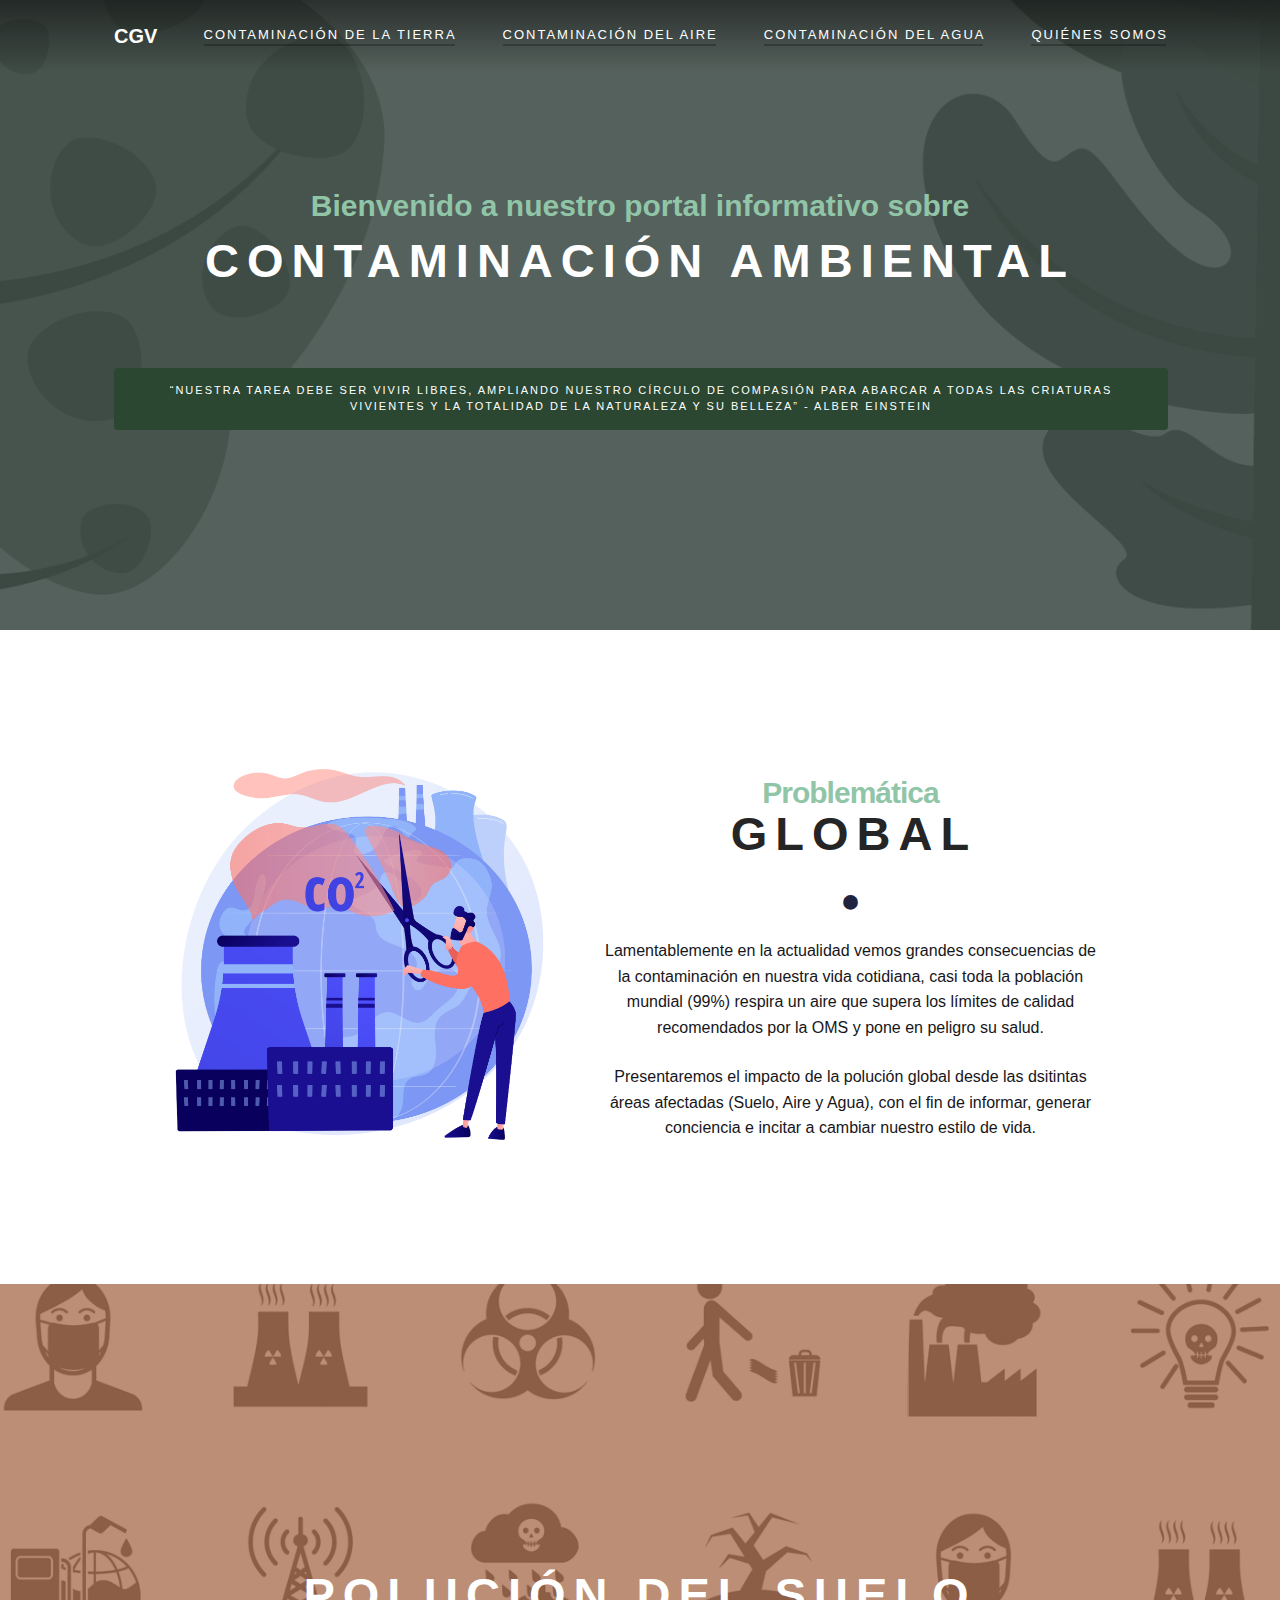
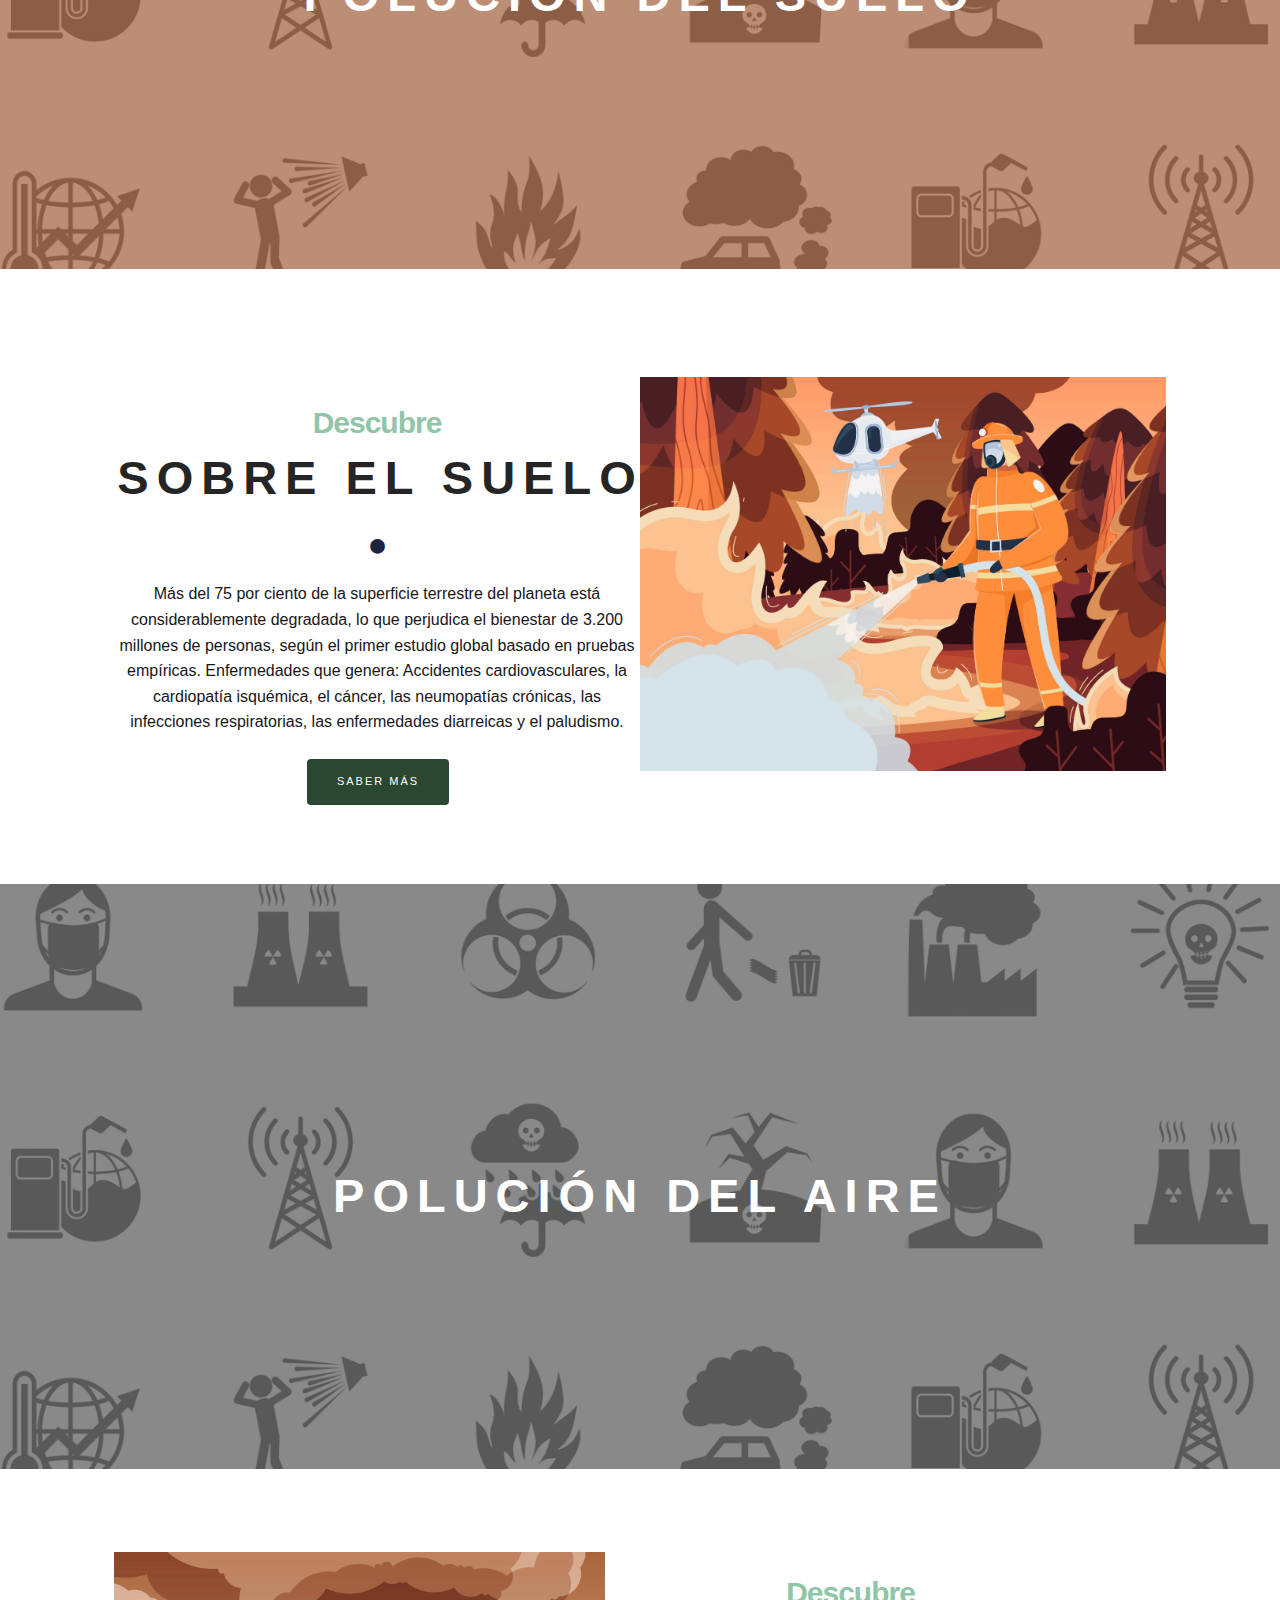
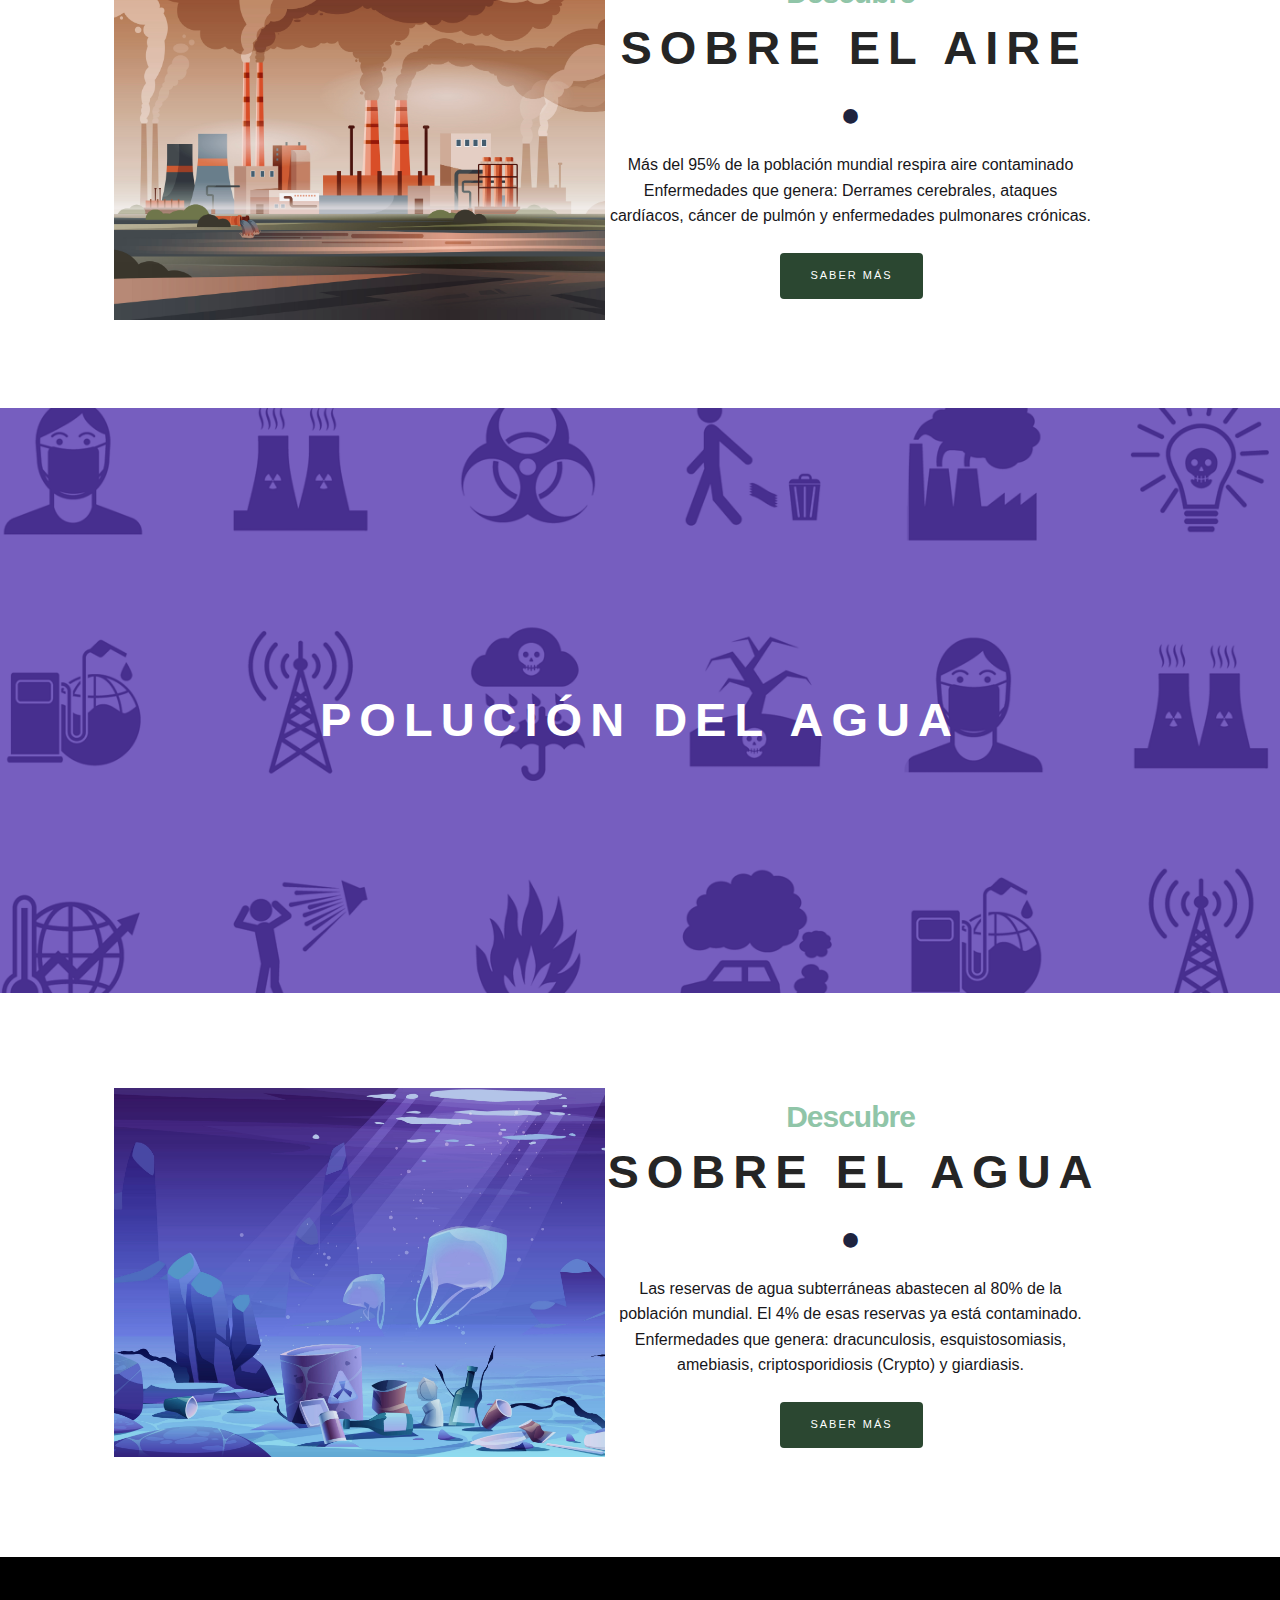
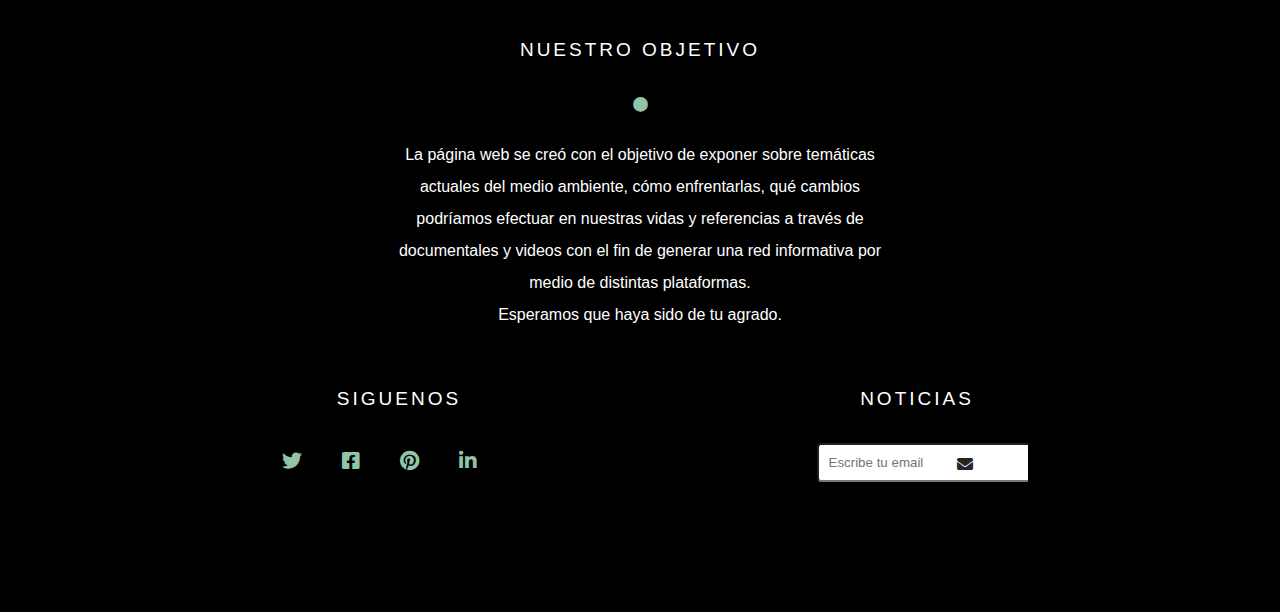
<file: index.html>
<!DOCTYPE html>
<html lang="en">
<head>
    <meta charset="UTF-8">
    <meta http-equiv="X-UA-Compatible" content="IE=edge">
    <meta name="viewport" content="width=device-width, initial-scale=1.0">
    <title>ProyectoMedioambiental2022</title>
    <link rel="stylesheet" href="https://cdnjs.cloudflare.com/ajax/libs/font-awesome/5.11.2/css/all.min.css">
    <link rel="stylesheet" href="style.css"> 
</head>
<body>

    <header>
        <div class="container">
            <nav class="nav">
                <div class="menu-toggle">
                    <i class="fas fa-bars"></i>
                    <i class="fas fa-times"></i>
                </div>
                <a href="#" class="logo">CGV</a>
                <ul class="nav-list">
                
                    </li>
                    <li class="nav-item">
                        <a href="indextierra.html" class="nav-link ">Contaminación de la tierra </a>
                    </li>
                    <li class="nav-item">
                        <a href="indexaire.html" class="nav-link ">Contaminación del aire</a>
                     </li>
                    <li class="nav-item">
                        <a href="indexagua.html" class="nav-link ">Contaminación del agua</a>
                    </li>
                    
                    <li class="nav-item">
                        <a href="indexsomos.html" class="nav-link ">  Quiénes Somos</a>
                    </li>
                </ul>
            </nav>
        </div>
    </header>


    <section class="hero" id="hero">
        <div class="container">
            <h2 class="h2-sub">
                <span class="fil">B</span>ienvenido a nuestro portal informativo sobre
            </h2>
            <br>
            
            <h1 class="head">Contaminación Ambiental </h1>
            <br>
            <br>
            <br>
            <br>
            <br>
            <div class="he-des">
                <a href="https://www.youtube.com/watch?v=zeLIGu8l9OY" class="btn cta-btn">“Nuestra tarea debe ser vivir libres, ampliando nuestro círculo de compasión para abarcar a todas las criaturas vivientes y la totalidad de la naturaleza y su belleza” - Alber Einstein
                </a>
            </div>
        </div>
    </section>

    <section class="dis-sto">
        <div class="container">
            <div class="res-info">
                <div>
                    <img src="img/mundomuere.jpg" alt="">
                </div>
            
                <div class="res-des pad-rig">
                    <div class="global">
                        <h2 class="h2-sub">
                            <span class="fil">P</span>roblemática
                        </h2>
                        <h1 class="head hea-dark">Global</h1>
                        <div class="circle">
                            <i class="fas fa-circle"></i>
                        </div>
                    </div>
                    <p>
                        Lamentablemente en la actualidad vemos grandes consecuencias de la contaminación en nuestra vida cotidiana, casi toda la población mundial (99%) respira un aire que supera los límites de calidad recomendados por la OMS y pone en peligro su salud. </p>
                        
                        <p> Presentaremos el impacto de la polución global desde las dsitintas áreas afectadas (Suelo, Aire y Agua), con el fin de informar, generar conciencia e incitar a cambiar nuestro estilo de vida.
                                        </p>
                    
                </div>

            </div>
        </div>
    </section>


    <section class="taste bt">
        <div class="container">
            <div class="global">
                <h2 class="h2-sub">
                    <span class="fil"></span>
                </h2>
                <h1 class="head">Polución del suelo</h1>
            </div>
        </div>
    </section>


    <section class="disco">
        <div class="container">
            <div class="res-info">
                <div class="res-des">
                    <div class="global">
                        <h2 class="h2-sub">
                            <span class="fil">D</span>escubre
                        </h2>
                        <br>
                        <h1 class="head hea-dark">Sobre el suelo</h1>
                        <div class="circle">
                            <i class="fas fa-circle"></i>
                        </div>
                    </div>
                    <p>
                        Más del 75 por ciento de la superficie terrestre del planeta está considerablemente degradada, lo que perjudica el bienestar de 3.200 millones de personas, según el primer estudio global basado en pruebas empíricas.
Enfermedades que genera: Accidentes cardiovasculares, la cardiopatía isquémica, el cáncer, las neumopatías crónicas, las infecciones respiratorias, las enfermedades diarreicas y el paludismo.

                    </p>
                    <a href="indextierra.html" class="btn cta-btn">Saber más</a>
                </div>
                <div class="images">
                    <img src="img/inicio-tierra.jpg" alt="">
                    
                </div>

            </div>
        </div>
    </section>

    <section class="pb bt">
        <div class="container">
            <div class="global">
                <h2 class="h2-sub">
                    <span class="fil"></span>
                </h2>
                <h1 class="head">Polución del aire</h1>
            </div>
        </div>
    </section>

    <section>
        <div class="container">
            <div class="res-info">

                <div class="image">
                    <img src="img/inicio-aire.jpg" alt="">
                    
                </div>
                <div class="res-des pad-rig">
                    <div class="global">
                        <h2 class="h2-sub">
                            <span class="fil">D</span>escubre
                        </h2>
                        <br>
                        <h1 class="head hea-dark">Sobre el aire</h1>
                        <div class="circle">
                            <i class="fas fa-circle"></i>
                        </div>
                    </div>
                    <p>
                        Más del 95% de la población mundial respira aire contaminado
Enfermedades que genera: Derrames cerebrales, ataques cardíacos, cáncer de pulmón y enfermedades pulmonares crónicas.

                    </p>
                    <a href="indexaire.html" class="btn cta-btn">Saber más</a>
                </div>

            </div>
        </div>
    </section>
    
    <section class="pi bt">
        <div class="container">
            <div class="global">
                <h2 class="h2-sub">
                    <span class="fil"></span>
                </h2>
                <h1 class="head">Polución del agua</h1>
            </div>
        </div>
    </section>
    
    <section>
        <div class="container">
            <div class="res-info">

                <div class="image">
                    <img src="img/inicio-agua.jpg" alt="">
                    
                </div>
                <div class="res-des pad-rig">
                    <div class="global">
                        <h2 class="h2-sub">
                            <span class="fil">D</span>escubre
                        </h2>
                        <br>
                        <h1 class="head hea-dark">Sobre el agua</h1>
                        <div class="circle">
                            <i class="fas fa-circle"></i>
                        </div>
                    </div>
                    <p>
                        Las reservas de agua subterráneas abastecen al 80% de la población mundial. El 4% de esas reservas ya está contaminado.
                        Enfermedades que genera: dracunculosis, esquistosomiasis, amebiasis, criptosporidiosis (Crypto) y giardiasis.
                        
                        
                    </p>
                    <a href="indexagua.html" class="btn cta-btn">Saber más</a>
                </div>

            </div>
        </div>
    </section>

    <footer>
        <div class="container">
            <div class="footer-content">

                <div class="footer-content-about">
                    <h4>Nuestro objetivo</h4>
                    <div class="circle">
                        <i class="fas fa-circle"></i>
                    </div>
                        
                       <p> La página web se creó con el objetivo de exponer sobre temáticas actuales del medio ambiente, cómo enfrentarlas, qué cambios podríamos efectuar en nuestras vidas y referencias a través de documentales y videos con el fin de generar una red informativa por medio de distintas plataformas.
                    </p>
                    <p>                        
                    </p>
                        <p>Esperamos que haya sido de tu agrado. 
                        </p>
                </div>
                <div class="footer-div">
                    <div class="social-media">
                        <h4>Siguenos</h4>
                        <ul class="social-icons">
                            <li>
                                <a href="#"><i class="fab fa-twitter"></i></a>
                            </li>
                            <li>
                                <a href="#"><i class="fab fa-facebook-square"></i></a>
                            </li>
                            <li>
                                <a href="#"><i class="fab fa-pinterest"></i></a>
                            </li>
                            <li>
                                <a href="#"><i class="fab fa-linkedin-in"></i></a>
                            </li>
                            <li>
                                <a href="#"><i class="fab fa-tripadvisor"></i></a>
                            </li>
                        </ul>
                    </div>
                    <div>
                        <h4>Noticias</h4>
                        <form action="" class="news-form">
                            <input type="text" class="news-input"
                            placeholder="Escribe tu email"
                            >
                            <button class="news-btn" type="submit">
                                <i class="fas fa-envelope"></i>
                            </button>
                        </form>
                    </div>
                </div>

            </div>
        </div>
    </footer>

    <script>

        const selectElement = function(element) {
            return document.querySelector(element);
        }


        let menuToggle = selectElement('.menu-toggle');
        let body = selectElement('body');

        menuToggle.addEventListener('click', function(){
            body.classList.toggle('open');
        })

    </script>

    
</body>
</html>
</file>
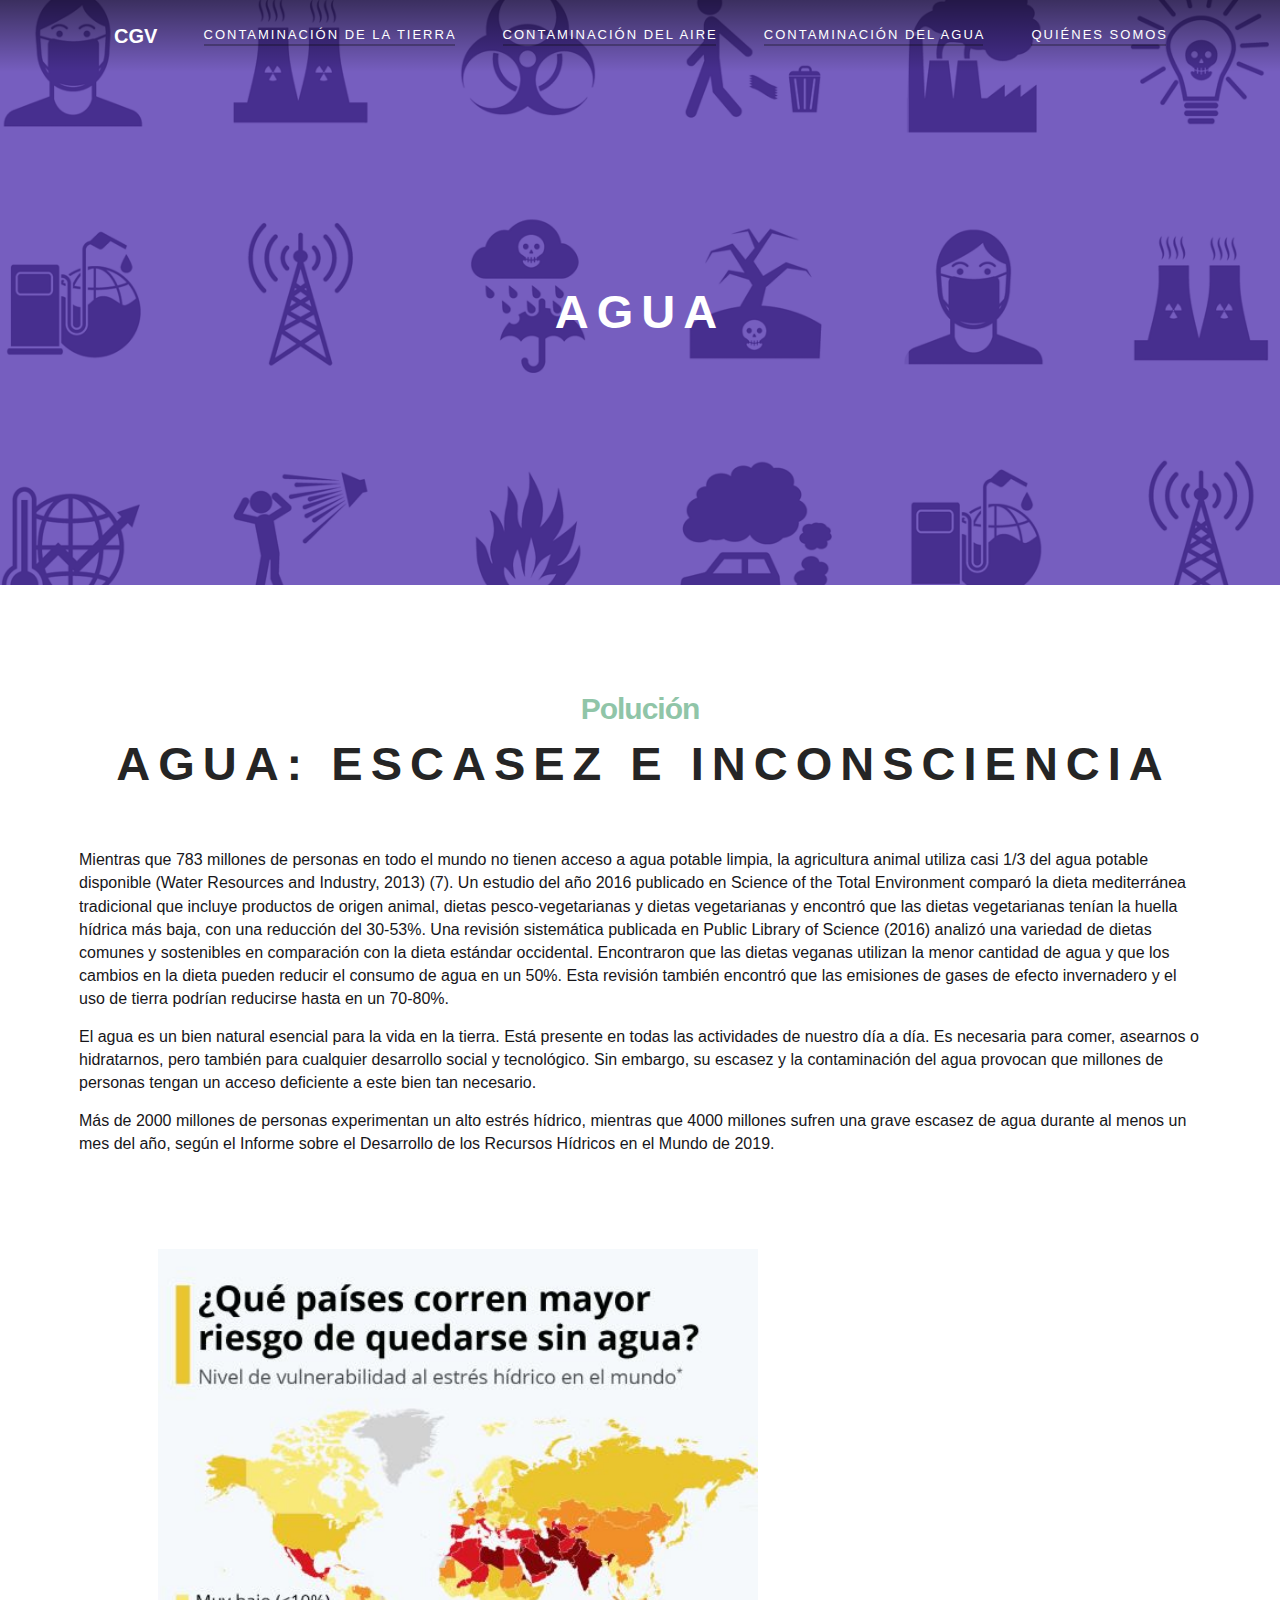
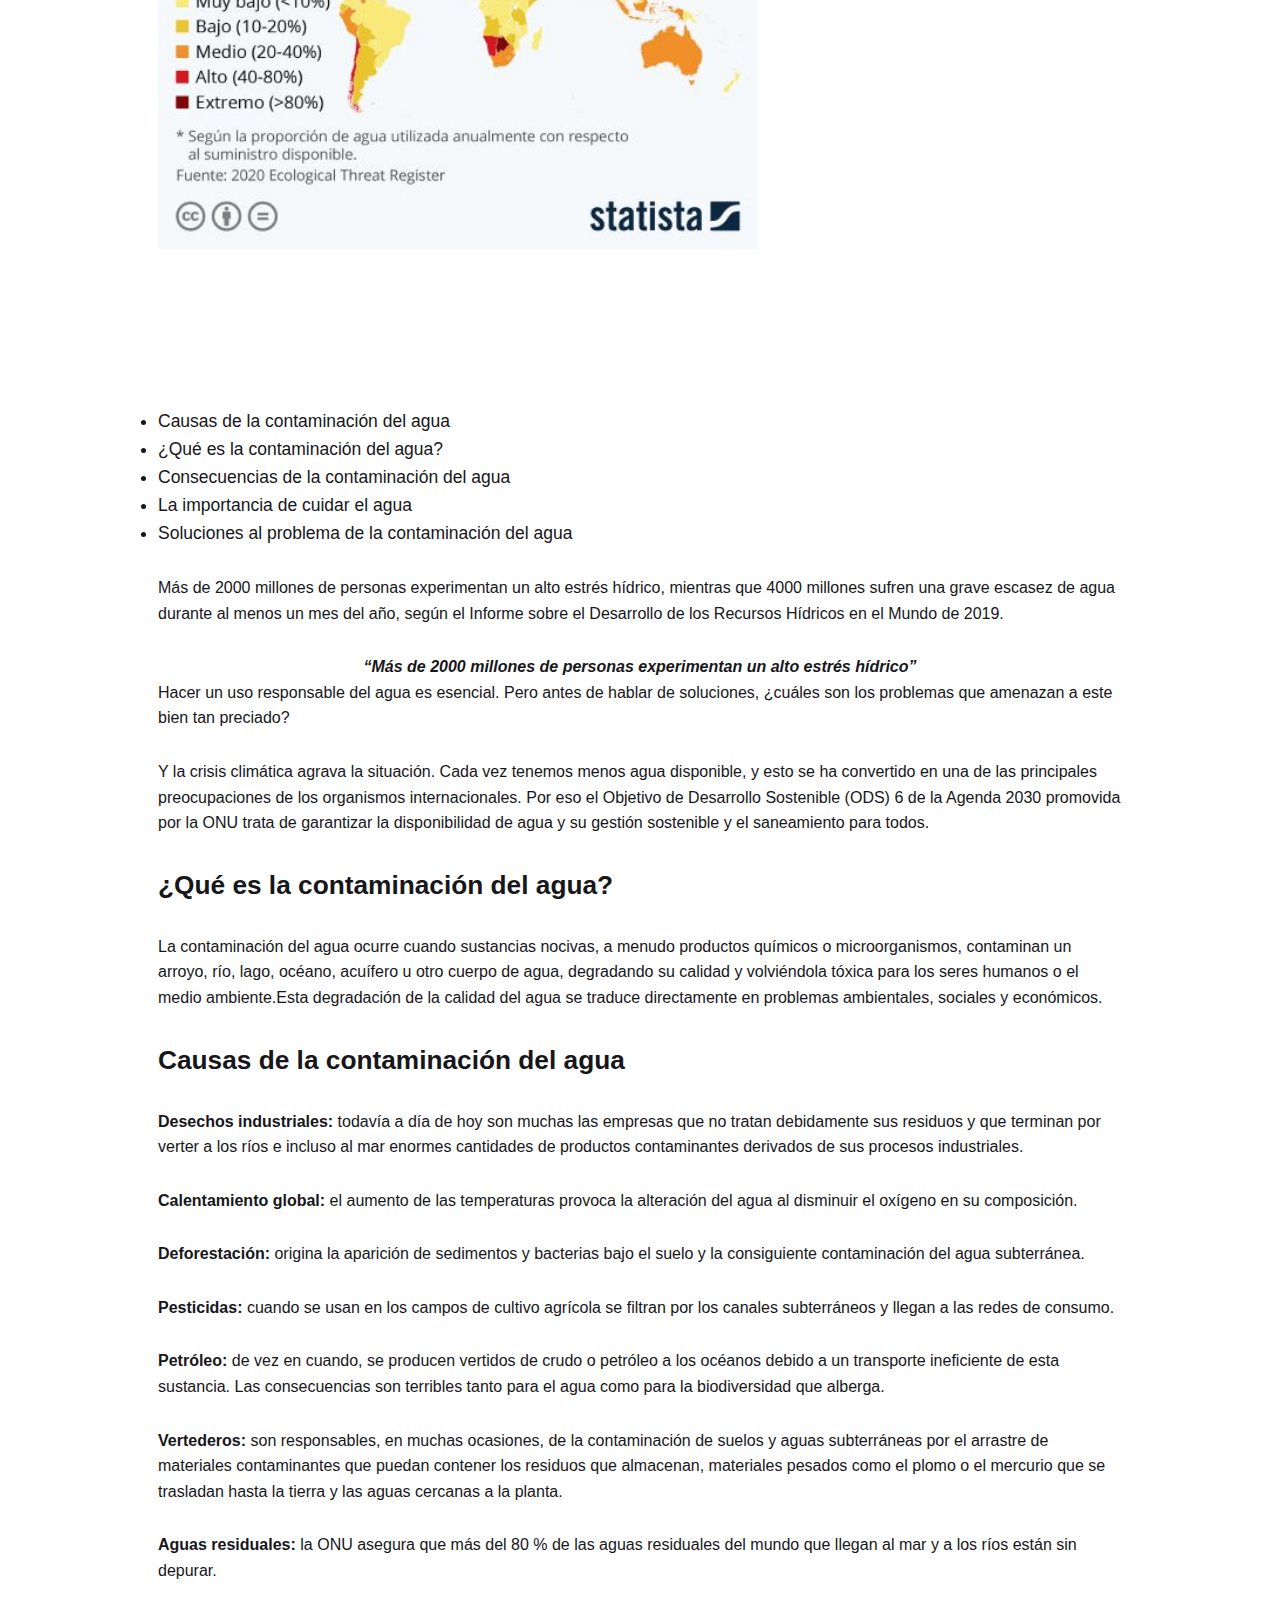
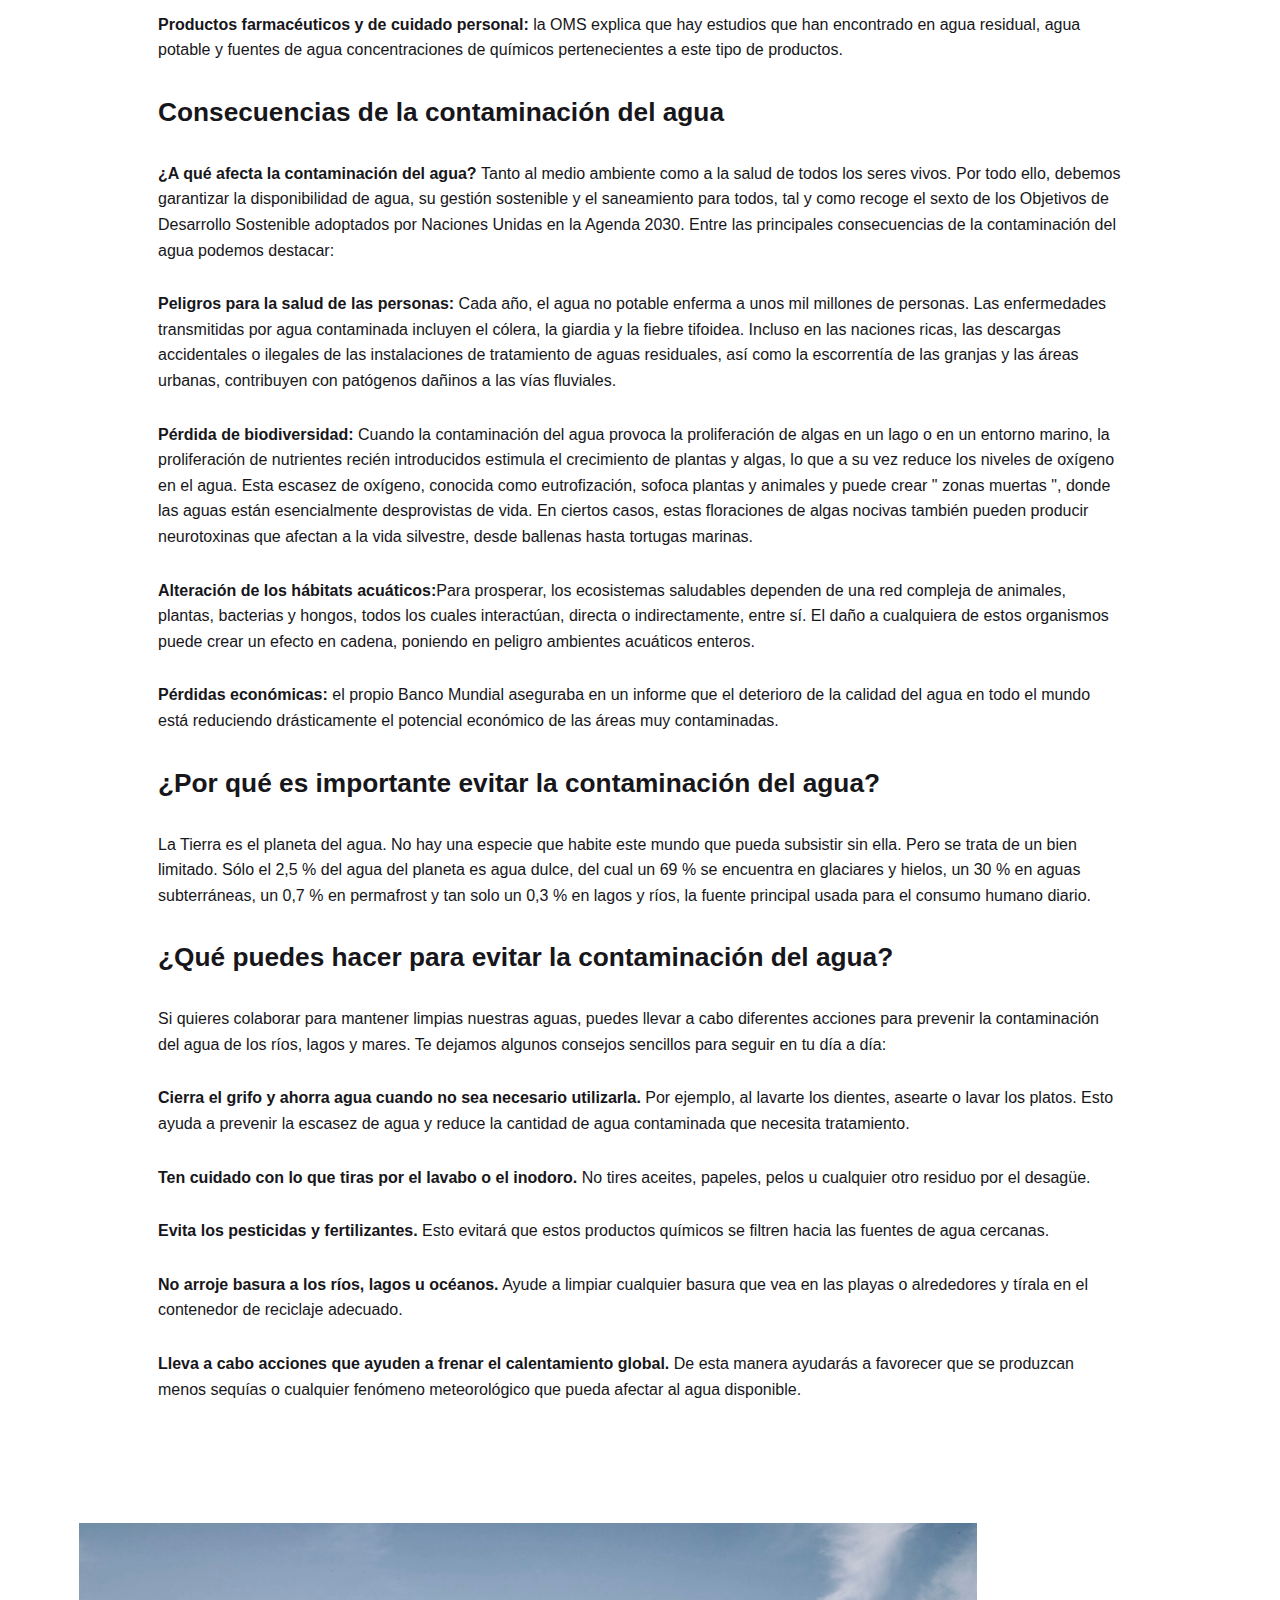
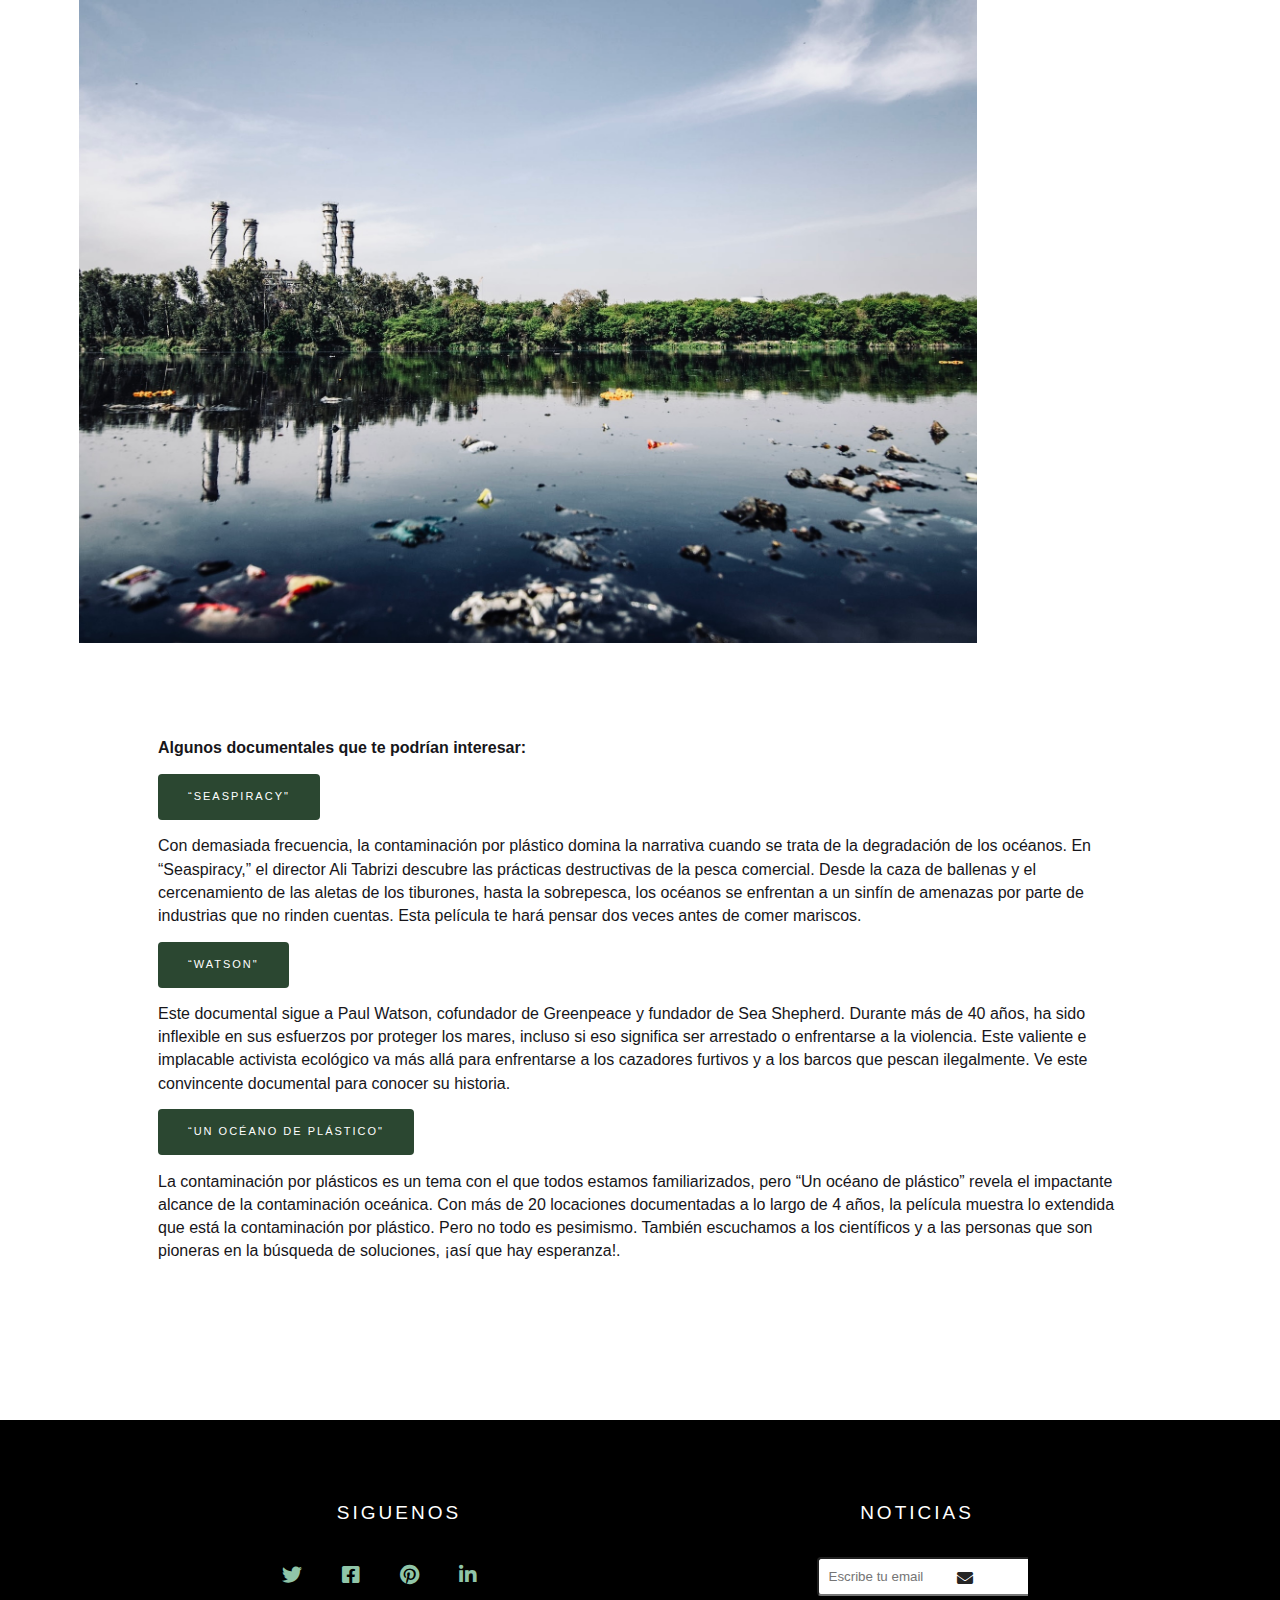
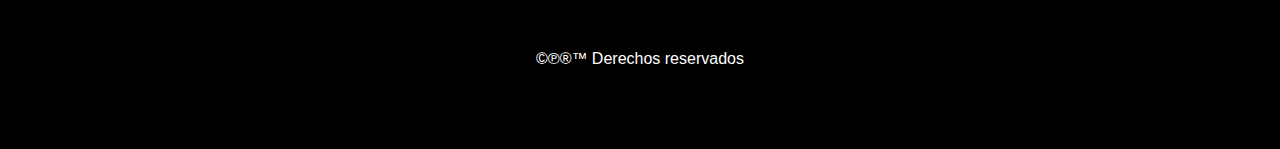
<file: indexagua.html>
<!DOCTYPE html>
<html lang="en">


<head>
    <meta charset="UTF-8">
    <meta http-equiv="X-UA-Compatible" content="IE=edge">
    <meta name="viewport" content="width=device-width, initial-scale=1.0">
    <title>ProyectoMedioambiental2022</title>
    <link rel="stylesheet" href="https://cdnjs.cloudflare.com/ajax/libs/font-awesome/5.11.2/css/all.min.css">
    <link rel="stylesheet" href="style.css">
</head>
<body>

    <header>
        <div class="container">
            <nav class="nav">
                <div class="menu-toggle">
                    <i class="fas fa-bars"></i>
                    <i class="fas fa-times"></i>
                </div>
                <a href="index.html" class="logo">CGV</a>
                <ul class="nav-list">
                
                    </li>
                    <li class="nav-item">
                        <a href="indextierra.html" class="nav-link ">Contaminación de la tierra </a>
                    </li>
                    <li class="nav-item">
                        <a href="indexaire.html" class="nav-link ">Contaminación del aire</a>
                     </li>
                    <li class="nav-item">
                        <a href="indexagua.html" class="nav-link ">Contaminación del agua</a>
                    </li>
                    
                    <li class="nav-item">
                        <a href="indexsomos.html" class="nav-link ">  Quiénes Somos</a>
                    </li>
                </ul>
            </nav>
        </div>
    </header>

    <section class="pi bt">
        <div class="container">
            <div class="global">
                <h2 class="h2-sub">
                    <span class="fil"></span>
                </h2>
                <h1 class="head">Agua</h1>
            </div>
        </div>
    </section>

    <section>
       
                <div class="inf-agua">
                    <div class="global">
                        <h2 class="h2-sub">
                            <span class="fil">P</span>olución
                        </h2>
                        <br>
                        <h1 class="head hea-dark">Agua: Escasez e inconsciencia</h1>
                       
                        </div>
                    </div>
                    <p>
                        Mientras que 783 millones de personas en todo el mundo no tienen acceso a agua potable limpia, la agricultura animal utiliza casi 1/3 del agua potable disponible (Water Resources and Industry, 2013) (7). Un estudio del año 2016 publicado en Science of the Total Environment comparó la dieta mediterránea tradicional que incluye productos de origen animal, dietas pesco-vegetarianas y dietas vegetarianas y encontró que las dietas vegetarianas tenían la huella hídrica más baja, con una reducción del 30-53%. Una revisión sistemática publicada en Public Library of Science (2016) analizó una variedad de dietas comunes y sostenibles en comparación con la dieta estándar occidental. Encontraron que las dietas veganas utilizan la menor cantidad de agua y que los cambios en la dieta pueden reducir el consumo de agua en un 50%. Esta revisión también encontró que las emisiones de gases de efecto invernadero y el uso de tierra podrían reducirse hasta en un 70-80%.
                        
                    </p>

<br>
                    <p>

                        El agua es un bien natural esencial para la vida en la tierra. Está presente en todas las actividades de nuestro día a día. Es necesaria para comer, asearnos o hidratarnos, pero también para cualquier desarrollo social y tecnológico.
                        Sin embargo, su escasez y la contaminación del agua provocan que millones de personas tengan un acceso deficiente a este bien tan necesario.
                
                    </p>
                      
                    <br>
                    
                    <p>
    Más de 2000 millones de personas experimentan un alto estrés hídrico, mientras que 4000 millones sufren una grave escasez de agua durante al menos un mes del año, según el Informe sobre el Desarrollo de los Recursos Hídricos en el Mundo de 2019.

</p>

<section>
<div class="img-stres">
<br>
<p>

    <img src="img/Img-stresshi.jpeg" alt="img-stres">

</p>
</div>
</section>

<section>

<br>
<div class="list-agu">


<ul>
    <li>Causas de la contaminación del agua</li>
    <li>¿Qué es la contaminación del agua?</li>
    <li>Consecuencias de la contaminación del agua</li>
    <li>La importancia de cuidar el agua</li>
    <li>Soluciones al problema de la contaminación del agua</li>
    
</ul>

<br>

<p>
    Más de 2000 millones de personas experimentan un alto estrés hídrico, mientras que 4000 millones sufren una grave escasez de agua durante al menos un mes del año, según el Informe sobre el Desarrollo de los Recursos Hídricos en el Mundo de 2019.
</p>

<br>

<p style="text-align: center;"><span class="citeParagraph"><strong><em>“Más de 2000 millones de personas experimentan un alto estrés hídrico”</em></strong></span></p>

<p>
    Hacer un uso responsable del agua es esencial. Pero antes de hablar de soluciones, ¿cuáles son los problemas que amenazan a este bien tan preciado?
</p>

<br>
<p>
    Y la crisis climática agrava la situación. Cada vez tenemos menos agua disponible, y esto se ha convertido en una de las principales preocupaciones de los organismos internacionales. Por eso el Objetivo de Desarrollo Sostenible (ODS) 6 de la Agenda 2030 promovida por la ONU trata de garantizar la disponibilidad de agua y su gestión sostenible y el saneamiento para todos.

</p>

<br>
<h2>¿Qué es la contaminación del agua?</h2>

<br>
<p>
    La contaminación del agua ocurre cuando sustancias nocivas, a menudo productos químicos o microorganismos, contaminan un arroyo, río, lago, océano, acuífero u otro cuerpo de agua, degradando su calidad y volviéndola tóxica para los seres humanos o el medio ambiente.Esta degradación de la calidad del agua se traduce directamente en problemas ambientales, sociales y económicos.
</p>

<br>
<h2>Causas de la contaminación del agua</h2>

<br>
<p>
   <strong> Desechos industriales:</strong> todavía a día de hoy son muchas las empresas que no tratan debidamente sus residuos y que terminan por verter a los ríos e incluso al mar enormes cantidades de productos contaminantes derivados de sus procesos industriales.
    </p>


    <br>
<p>
    <strong>Calentamiento global: </strong>el aumento de las temperaturas provoca la alteración del agua al disminuir el oxígeno en su composición. 
</p>


<br>
<p>
    <strong> Deforestación: </strong>origina la aparición de sedimentos y bacterias bajo el suelo y la consiguiente contaminación del agua subterránea.
</p>


<br>
<p>
    <strong> Pesticidas:</strong> cuando se usan en los campos de cultivo agrícola se filtran por los canales subterráneos y llegan a las redes de consumo.
</p>


<br>
<p>
    <strong>Petróleo: </strong>de vez en cuando, se producen vertidos de crudo o petróleo a los océanos debido a un transporte ineficiente de esta sustancia. Las consecuencias son terribles tanto para el agua como para la biodiversidad que alberga.

</p>


<br>
<p>
    <strong>  Vertederos: </strong>son responsables, en muchas ocasiones, de la contaminación de suelos y aguas subterráneas por el arrastre de materiales contaminantes que puedan contener los residuos que almacenan, materiales pesados como el plomo o el mercurio que se trasladan hasta la tierra y las aguas cercanas a la planta.

</p>


<br>
<p>
    <strong>  Aguas residuales: </strong>la ONU asegura que más del 80 % de las aguas residuales del mundo que llegan al mar y a los ríos están sin depurar.
</p>


<br>
<p>
    <strong>  Productos farmacéuticos y de cuidado personal: </strong>la OMS explica que hay estudios que han encontrado en agua residual, agua potable y fuentes de agua concentraciones de químicos pertenecientes a este tipo de productos.

</p>

<br>
<h2> Consecuencias de la contaminación del agua</h2>

<br>
<p>
    <strong>¿A qué afecta la contaminación del agua? </strong>Tanto al medio ambiente como a la salud de todos los seres vivos. Por todo ello, debemos garantizar la disponibilidad de agua, su gestión sostenible y el saneamiento para todos, tal y como recoge el sexto de los Objetivos de Desarrollo Sostenible adoptados por Naciones Unidas en la Agenda 2030. Entre las principales consecuencias de la contaminación del agua podemos destacar:
</p>


<br>
<p>
  <strong> Peligros para la salud de las personas:</strong>  Cada año, el agua no potable enferma a unos mil millones de personas. Las enfermedades transmitidas por agua contaminada incluyen el cólera, la giardia y la fiebre tifoidea. Incluso en las naciones ricas, las descargas accidentales o ilegales de las instalaciones de tratamiento de aguas residuales, así como la escorrentía de las granjas y las áreas urbanas, contribuyen con patógenos dañinos a las vías fluviales.
</p>


<br>
<p>

    <strong>Pérdida de biodiversidad: </strong> Cuando la contaminación del agua provoca la proliferación de algas en un lago o en un entorno marino, la proliferación de nutrientes recién introducidos estimula el crecimiento de plantas y algas, lo que a su vez reduce los niveles de oxígeno en el agua. Esta escasez de oxígeno, conocida como eutrofización, sofoca plantas y animales y puede crear " zonas muertas ", donde las aguas están esencialmente desprovistas de vida. En ciertos casos, estas floraciones de algas nocivas también pueden producir neurotoxinas que afectan a la vida silvestre, desde ballenas hasta tortugas marinas.
</p>

<br>
<p>
    <strong>Alteración de los hábitats acuáticos:</strong>Para prosperar, los ecosistemas saludables dependen de una red compleja de animales, plantas, bacterias y hongos, todos los cuales interactúan, directa o indirectamente, entre sí. El daño a cualquiera de estos organismos puede crear un efecto en cadena, poniendo en peligro ambientes acuáticos enteros.
</p>


<br>
<p>
    <strong> Pérdidas económicas: </strong>el propio Banco Mundial aseguraba en un informe que el deterioro de la calidad del agua en todo el mundo está reduciendo drásticamente el potencial económico de las áreas muy contaminadas.

</p>


<br>
<h2>¿Por qué es importante evitar la contaminación del agua?</h2>
    


<br>
<p>
    La Tierra es el planeta del agua. No hay una especie que habite este mundo que pueda subsistir sin ella. Pero se trata de un bien limitado. Sólo el 2,5 % del agua del planeta es agua dulce, del cual un 69 % se encuentra en glaciares y hielos, un 30 % en aguas subterráneas, un 0,7 % en permafrost y tan solo un 0,3 % en lagos y ríos, la fuente principal usada para el consumo humano diario.
</p>

<br>
<h2>¿Qué puedes hacer para evitar la contaminación del agua?</h2>

<br>
<p>
    Si quieres colaborar para mantener limpias nuestras aguas, puedes llevar a cabo diferentes acciones para prevenir la contaminación del agua de los ríos, lagos y mares. Te dejamos algunos consejos sencillos para seguir en tu día a día:
</p>

<br>
<p>
    <strong> Cierra el grifo y ahorra agua cuando no sea necesario utilizarla.</strong> Por ejemplo, al lavarte los dientes, asearte o lavar los platos. Esto ayuda a prevenir la escasez de agua y reduce la cantidad de agua contaminada que necesita tratamiento.
</p>

<br>
<p>
    <strong> Ten cuidado con lo que tiras por el lavabo o el inodoro.</strong> No tires aceites, papeles, pelos u cualquier otro residuo por el desagüe.
</p>

<br>
<p>
    <strong> Evita los pesticidas y fertilizantes.</strong> Esto evitará que estos productos químicos se filtren hacia las fuentes de agua cercanas.


</p>

<br>
<p>
    <strong>  No arroje basura a los ríos, lagos u océanos.</strong> Ayude a limpiar cualquier basura que vea en las playas o alrededores y tírala en el contenedor de reciclaje adecuado.

</p>

<br>
<p>
    <strong> Lleva a cabo acciones  que ayuden a frenar el calentamiento global.</strong> De esta manera ayudarás a favorecer que se produzcan menos sequías o cualquier fenómeno meteorológico que pueda afectar al agua disponible.
</p>

</section>
<br>
<div class="slider-container">  
    <img
      class="slider-item"
      src="img/hagua.jpg"
    />
    <img
      class="slider-item"
      src="img/haguaa.jpg"
    />
    <img
      class="slider-item"
      src="img/haguaaa.jpg"
    />
  </div>  
  
  <section>
  <br>
  <p>
    <strong> Algunos documentales que te podrían interesar:</strong> 
</p>
  
<br>
<a href="https://www.netflix.com/cl/title/81014008?source=35" class="btn cta-btn">“Seaspiracy"
</a>
<br>
<br>

<p>Con demasiada frecuencia, la contaminación por plástico domina la narrativa cuando se trata de la degradación de los océanos. En “Seaspiracy,” el director Ali Tabrizi descubre las prácticas destructivas de la pesca comercial. Desde la caza de ballenas y el cercenamiento de las aletas de los tiburones, hasta la sobrepesca, los océanos se enfrentan a un sinfín de amenazas por parte de industrias que no rinden cuentas. Esta película te hará pensar dos veces antes de comer mariscos.</p>

<br>
<a href="https://www.amazon.com/Watson-Paul/dp/B088W5Y4HM" class="btn cta-btn">“Watson"
</a>
<br>
<br>

<p>Este documental sigue a Paul Watson, cofundador de Greenpeace y fundador de Sea Shepherd. Durante más de 40 años, ha sido inflexible en sus esfuerzos por proteger los mares, incluso si eso significa ser arrestado o enfrentarse a la violencia. Este valiente e implacable activista ecológico va más allá para enfrentarse a los cazadores furtivos y a los barcos que pescan ilegalmente. Ve este convincente documental para conocer su historia.</p>

<br>
<a href="https://www.netflix.com/watch/80168188?trackId=255824129&tctx=0%2C2%2CNAPA%40%40%7Cf4eec1e8-dc0d-4008-a35c-0831df59f140-50648484_titles%2F1%2F%2Fa%20plastic%20ocean%2F0%2F0%2CNAPA%40%40%7Cf4eec1e8-dc0d-4008-a35c-0831df59f140-50648484_titles%2F1%2F%2Fa%20plastic%20ocean%2F0%2F0%2Cunknown%2C%2Cf4eec1e8-dc0d-4008-a35c-0831df59f140-50648484%7C1%2CtitlesResults%2C80168188" class="btn cta-btn">“Un océano de plástico"
</a>
<br>
<br>

<p>La contaminación por plásticos es un tema con el que todos estamos familiarizados, pero “Un océano de plástico” revela el impactante alcance de la contaminación oceánica. Con más de 20 locaciones documentadas a lo largo de 4 años, la película muestra lo extendida que está la contaminación por plástico. Pero no todo es pesimismo. También escuchamos a los científicos y a las personas que son pioneras en la búsqueda de soluciones, ¡así que hay esperanza!.</p>
</section>


</div>

                </div>

            </div>
        </div>
    </section>

    <footer>
        <div class="container">
            <div class="footer-content">

               
                <div class="footer-div">
                    <div class="social-media">
                        <h4>Siguenos</h4>
                        <ul class="social-icons">
                            <li>
                                <a href="#"><i class="fab fa-twitter"></i></a>
                            </li>
                            <li>
                                <a href="#"><i class="fab fa-facebook-square"></i></a>
                            </li>
                            <li>
                                <a href="#"><i class="fab fa-pinterest"></i></a>
                            </li>
                            <li>
                                <a href="#"><i class="fab fa-linkedin-in"></i></a>
                            </li>
                            <li>
                                <a href="#"><i class="fab fa-tripadvisor"></i></a>
                            </li>
                        </ul>
                    </div>
                    <div>
                        <h4>Noticias</h4>
                        <form action="" class="news-form">
                            <input type="text" class="news-input"
                            placeholder="Escribe tu email"
                            >
                            <button class="news-btn" type="submit">
                                <i class="fas fa-envelope"></i>
                            </button>
                        </form>
                    </div>

                    
                </div>
                <p> ©℗®™ Derechos reservados</p>
            </div>
        </div>
    </footer>

    <script>

        const selectElement = function(element) {
            return document.querySelector(element);
        }


        let menuToggle = selectElement('.menu-toggle');
        let body = selectElement('body');

        menuToggle.addEventListener('click', function(){
            body.classList.toggle('open');
        })

    </script>

    
</body>
</html>
</file>
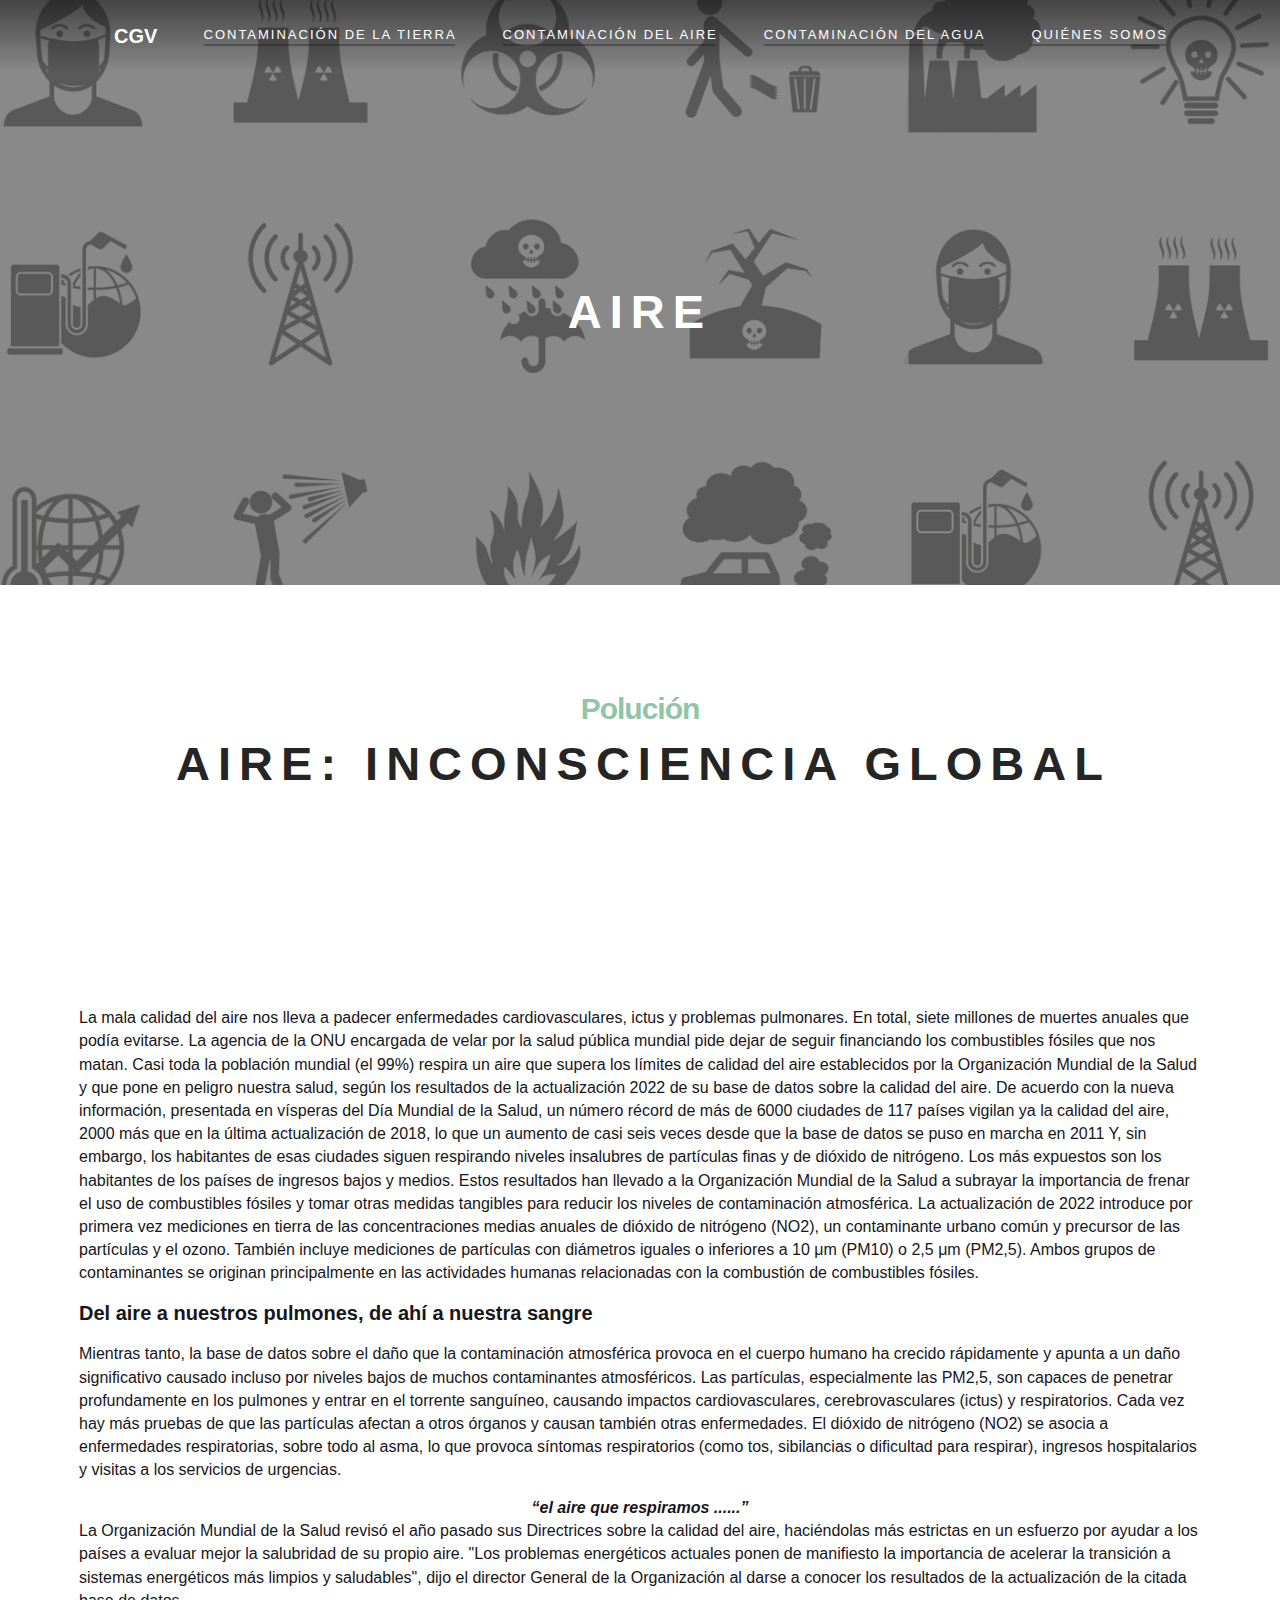
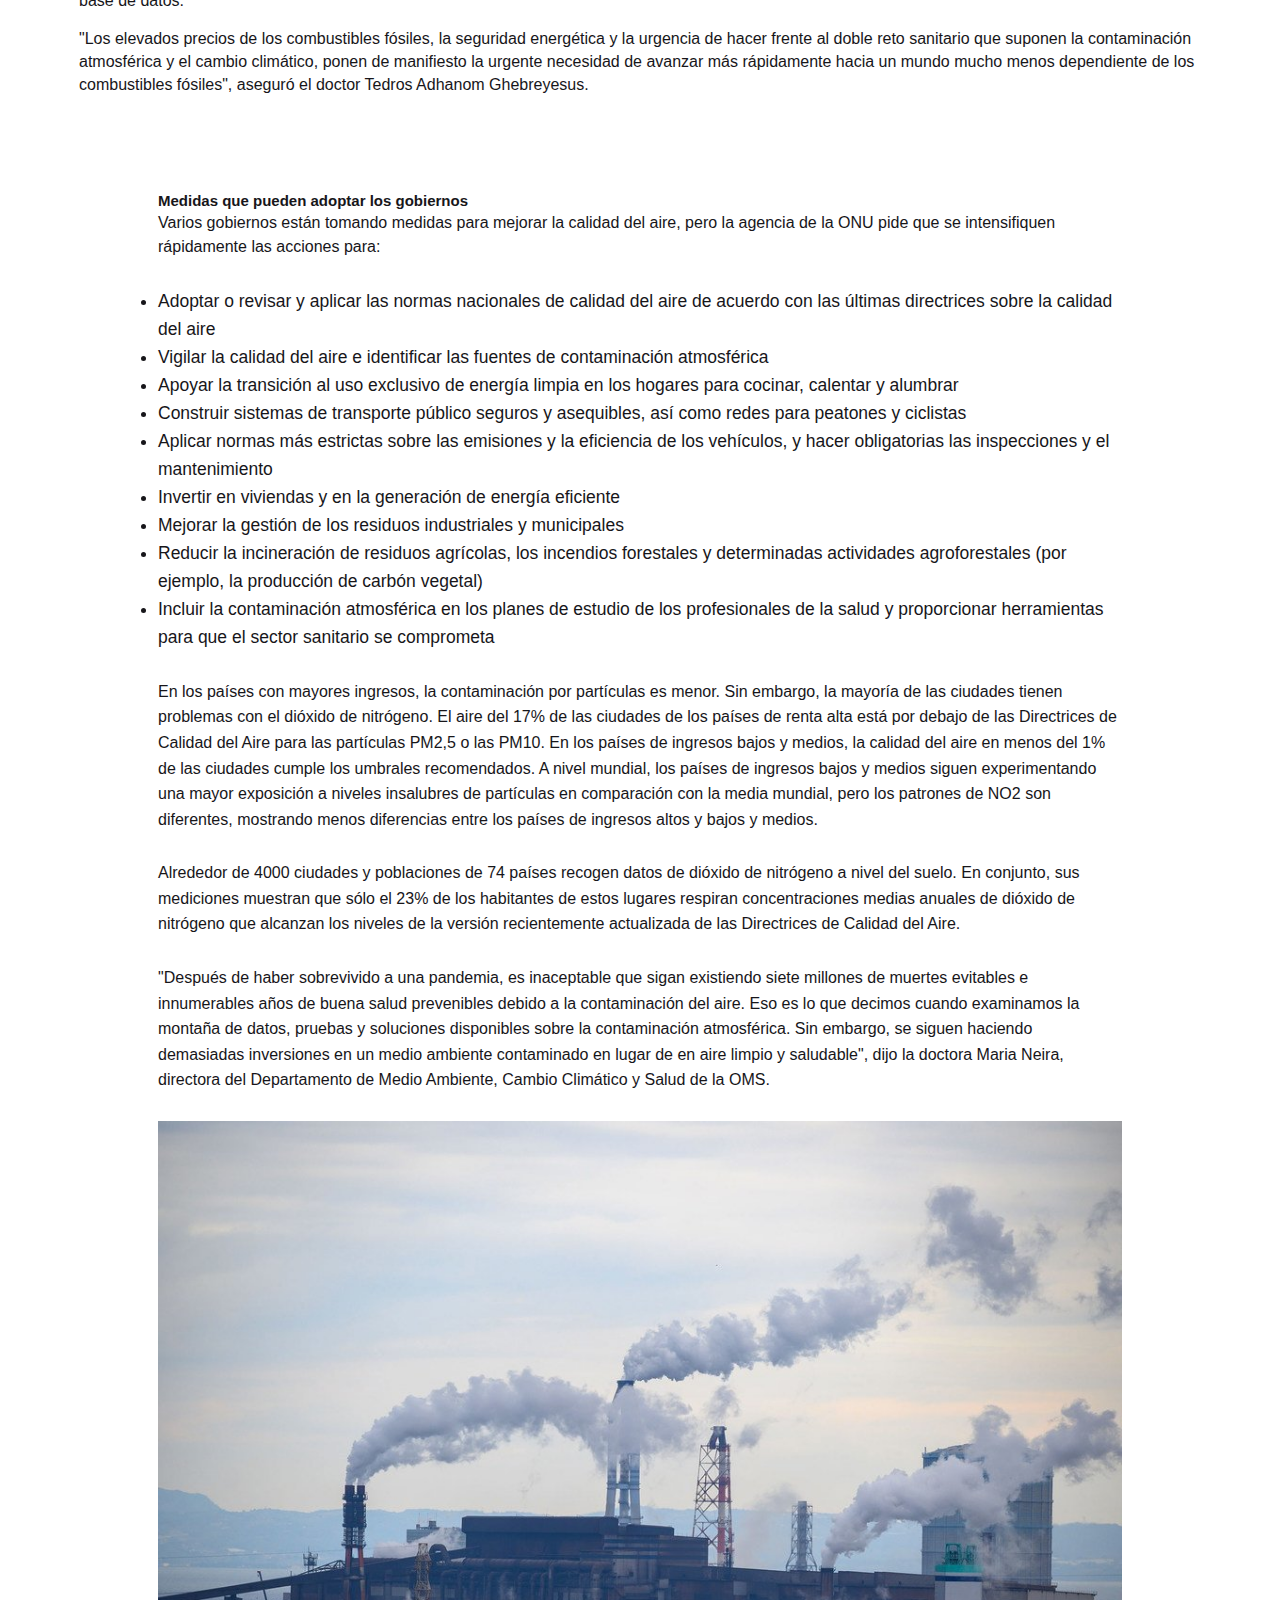
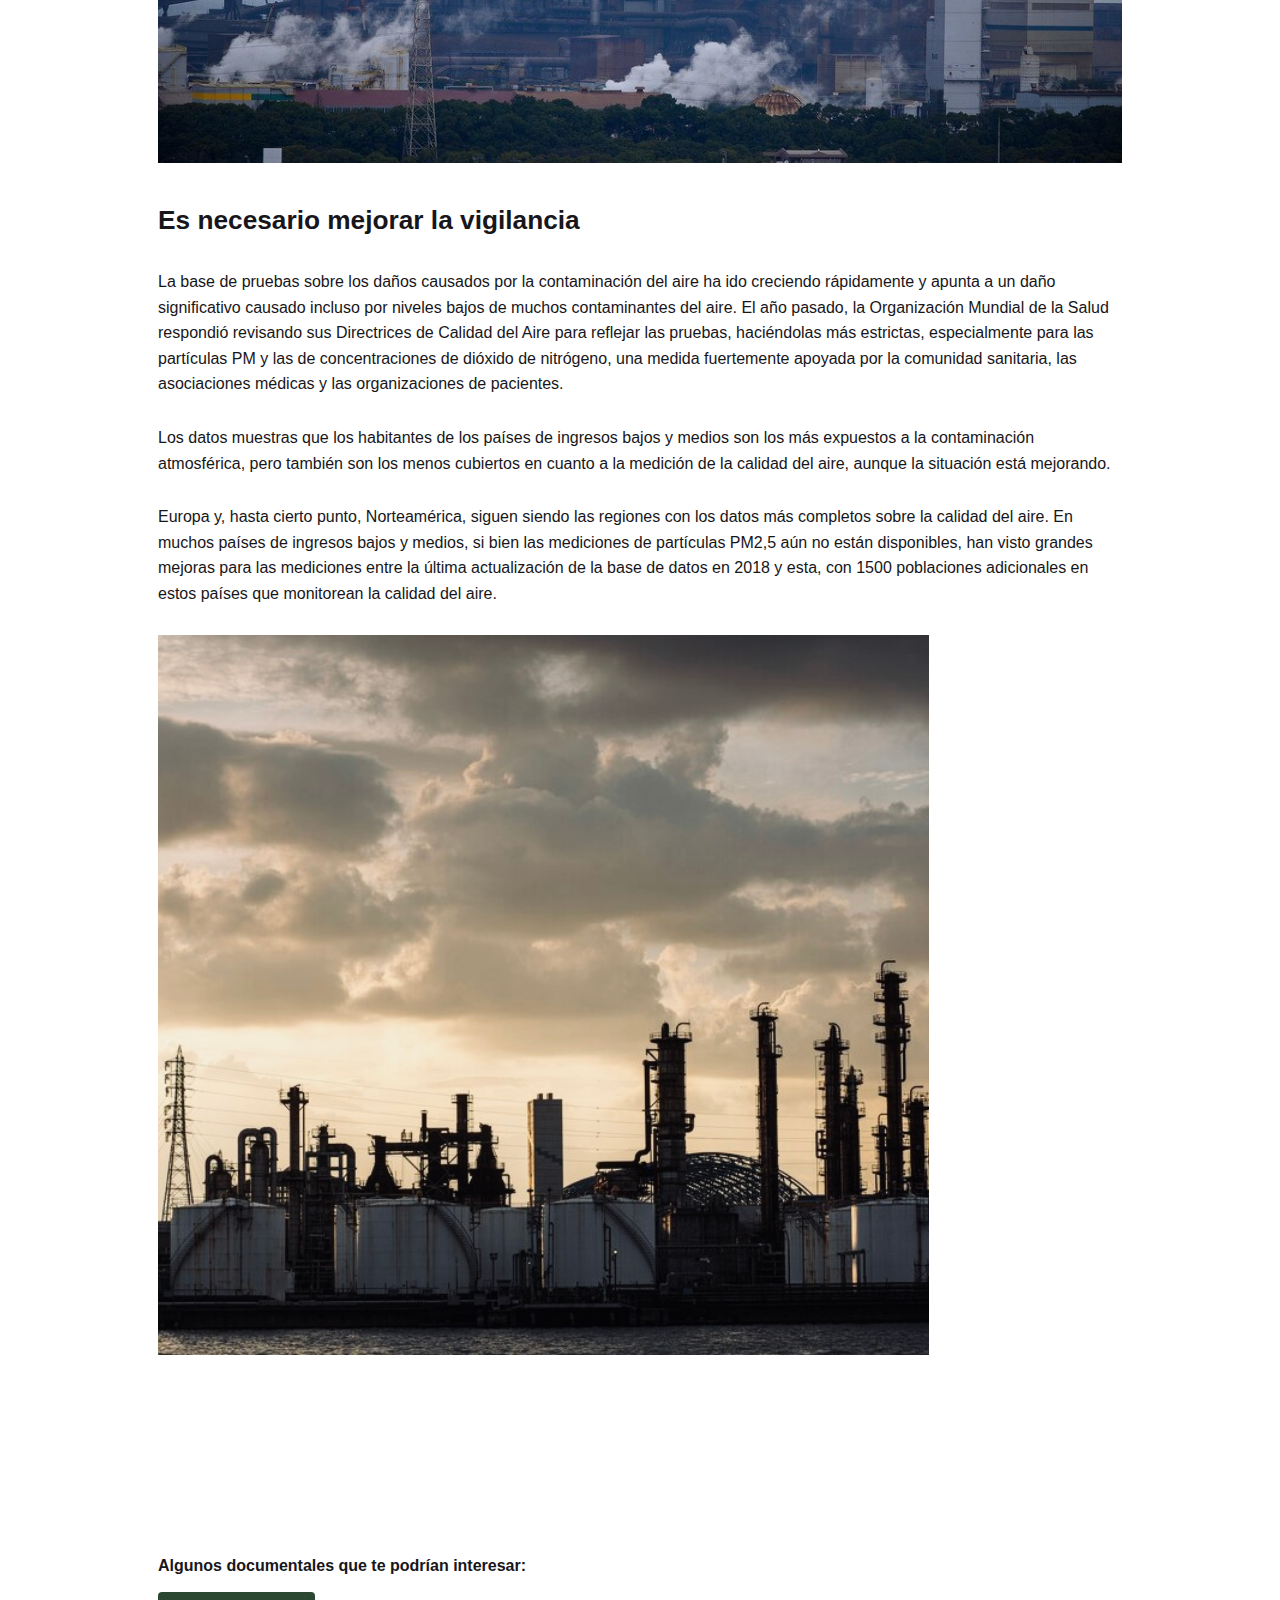
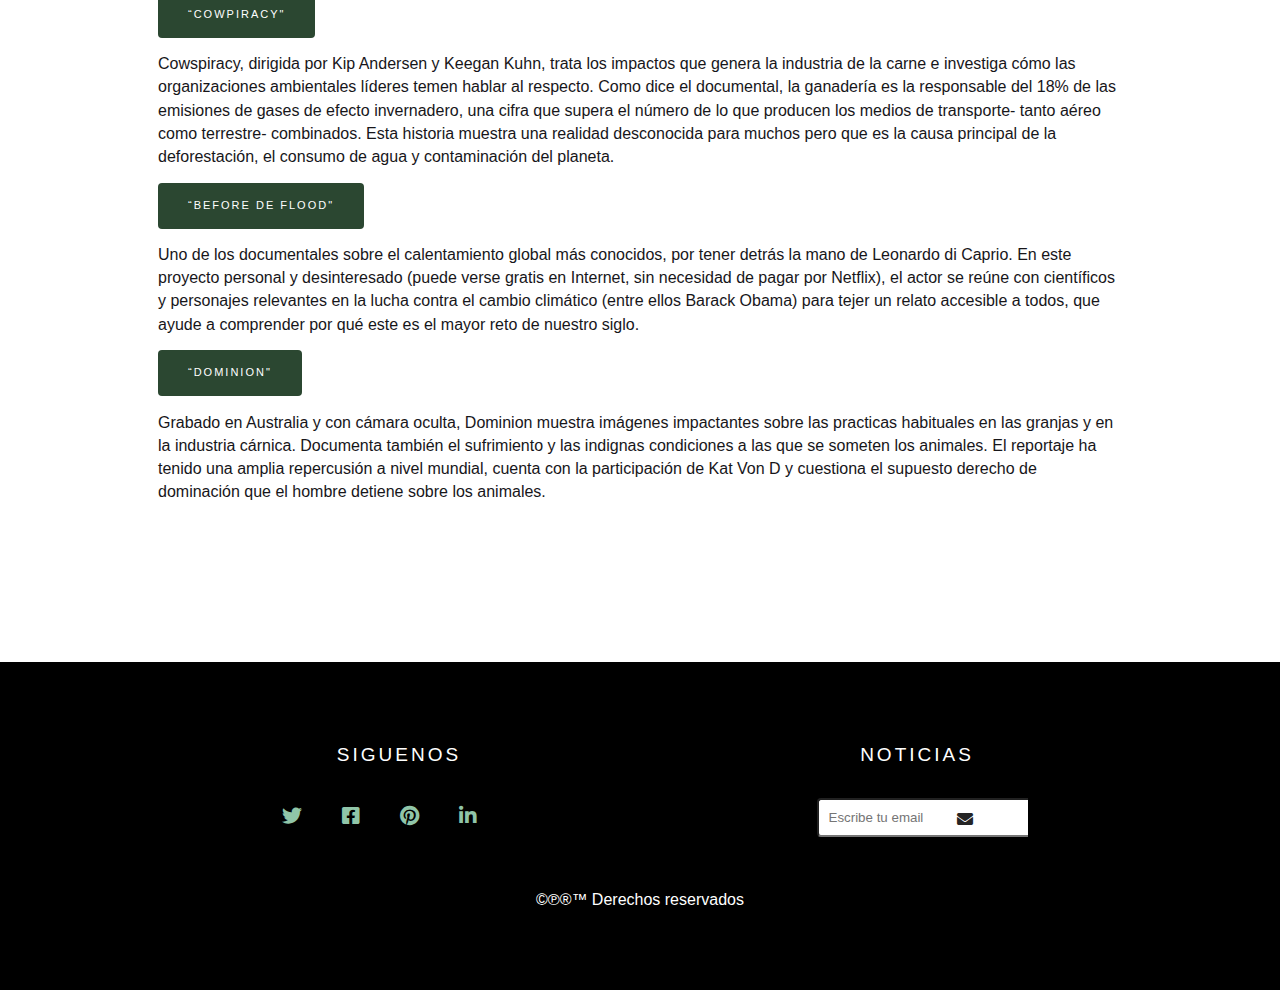
<file: indexaire.html>
<!DOCTYPE html>
<html lang="en">


<head>
    <meta charset="UTF-8">
    <meta http-equiv="X-UA-Compatible" content="IE=edge">
    <meta name="viewport" content="width=device-width, initial-scale=1.0">
    <title>ProyectoMedioambiental2022</title>
    <link rel="stylesheet" href="https://cdnjs.cloudflare.com/ajax/libs/font-awesome/5.11.2/css/all.min.css">
    <link rel="stylesheet" href="style.css">
</head>
<body>

<header>
    <div class="container">
        <nav class="nav">
            <div class="menu-toggle">
                <i class="fas fa-bars"></i>
                <i class="fas fa-times"></i>
            </div>
            <a href="index.html" class="logo">CGV</a>
            <ul class="nav-list">
            
                </li>
                <li class="nav-item">
                    <a href="indextierra.html" class="nav-link ">Contaminación de la tierra </a>
                </li>
                <li class="nav-item">
                    <a href="indexaire.html" class="nav-link ">Contaminación del aire</a>
                 </li>
                <li class="nav-item">
                    <a href="indexagua.html" class="nav-link ">Contaminación del agua</a>
                </li>
                
                <li class="nav-item">
                    <a href="indexsomos.html" class="nav-link ">  Quiénes Somos</a>
                </li>
            </ul>
        </nav>
    </div>
</header>

<section class="pb bt">
    <div class="container">
        <div class="global">
            <h2 class="h2-sub">
                <span class="fil"></span>
            </h2>
            <h1 class="head">Aire</h1>
        </div>
    </div>
</section>

<section>
<div class="inf-agua">
    <div class="global">
        <h2 class="h2-sub">
            <span class="fil">P</span>olución
        </h2>
        <br>
        <h1 class="head hea-dark">Aire: Inconsciencia Global</h1>
       
        </div>
    </div>
    <p>
    </p>
</section>
    <section>
<p>
La mala calidad del aire nos lleva a padecer enfermedades cardiovasculares, ictus y problemas pulmonares. En total, siete millones de muertes anuales que podía evitarse. La agencia de la ONU encargada de velar por la salud pública mundial pide dejar de seguir financiando los combustibles fósiles que nos matan.            

Casi toda la población mundial (el 99%) respira un aire que supera los límites de calidad del aire establecidos por la Organización Mundial de la Salud y que pone en peligro nuestra salud, según los resultados de la actualización 2022 de su base de datos sobre la calidad del aire.

De acuerdo con la nueva información, presentada en vísperas del Día Mundial de la Salud, un número récord de más de 6000 ciudades de 117 países vigilan ya la calidad del aire, 2000 más que en la última actualización de 2018, lo que un aumento de casi seis veces desde que la base de datos se puso en marcha en 2011

Y, sin embargo, los habitantes de esas ciudades siguen respirando niveles insalubres de partículas finas y de dióxido de nitrógeno. Los más expuestos son los habitantes de los países de ingresos bajos y medios.

Estos resultados han llevado a la Organización Mundial de la Salud a subrayar la importancia de frenar el uso de combustibles fósiles y tomar otras medidas tangibles para reducir los niveles de contaminación atmosférica.

La actualización de 2022 introduce por primera vez mediciones en tierra de las concentraciones medias anuales de dióxido de nitrógeno (NO2), un contaminante urbano común y precursor de las partículas y el ozono.  También incluye mediciones de partículas con diámetros iguales o inferiores a 10 μm (PM10) o 2,5 μm (PM2,5).  Ambos grupos de contaminantes se originan principalmente en las actividades humanas relacionadas con la combustión de combustibles fósiles.    
    </p>
      
    <br>
    
    <h1>Del aire a nuestros pulmones, de ahí a nuestra sangre</h1>






<br>

<p>
Mientras tanto, la base de datos sobre el daño que la contaminación atmosférica provoca en el cuerpo humano ha crecido rápidamente y apunta a un daño significativo causado incluso por niveles bajos de muchos contaminantes atmosféricos.

Las partículas, especialmente las PM2,5, son capaces de penetrar profundamente en los pulmones y entrar en el torrente sanguíneo, causando impactos cardiovasculares, cerebrovasculares (ictus) y respiratorios.  Cada vez hay más pruebas de que las partículas afectan a otros órganos y causan también otras enfermedades.

El dióxido de nitrógeno (NO2) se asocia a enfermedades respiratorias, sobre todo al asma, lo que provoca síntomas respiratorios (como tos, sibilancias o dificultad para respirar), ingresos hospitalarios y visitas a los servicios de urgencias.</p>

<br>

<p style="text-align: center;"><span class="citeParagraph"><strong><em>“el aire que respiramos ......”</em></strong></span></p>

<p>
La Organización Mundial de la Salud revisó el año pasado sus Directrices sobre la calidad del aire, haciéndolas más estrictas en un esfuerzo por ayudar a los países a evaluar mejor la salubridad de su propio aire.

"Los problemas energéticos actuales ponen de manifiesto la importancia de acelerar la transición a sistemas energéticos más limpios y saludables", dijo el director General de la Organización al darse a conocer los resultados de la actualización de la citada base de datos.</p>

<br>
<p>
"Los elevados precios de los combustibles fósiles, la seguridad energética y la urgencia de hacer frente al doble reto sanitario que suponen la contaminación atmosférica y el cambio climático, ponen de manifiesto la urgente necesidad de avanzar más rápidamente hacia un mundo mucho menos dependiente de los combustibles fósiles", aseguró el doctor Tedros Adhanom Ghebreyesus.
</p>

<br>

<section>
<h2>Medidas que pueden adoptar los gobiernos</h2>

<p>
Varios gobiernos están tomando medidas para mejorar la calidad del aire, pero la agencia de la ONU pide que se intensifiquen rápidamente las acciones para:</p>

<br>

<br>
<div class="list-agu">


<ul>
<li>Adoptar o revisar y aplicar las normas nacionales de calidad del aire de acuerdo con las últimas directrices sobre la calidad del aire</li>
<li>Vigilar la calidad del aire e identificar las fuentes de contaminación atmosférica</li>
<li>Apoyar la transición al uso exclusivo de energía limpia en los hogares para cocinar, calentar y alumbrar</li>
<li>Construir sistemas de transporte público seguros y asequibles, así como redes para peatones y ciclistas</li>
<li>Aplicar normas más estrictas sobre las emisiones y la eficiencia de los vehículos, y hacer obligatorias las inspecciones y el mantenimiento</li>
<li>Invertir en viviendas y en la generación de energía eficiente</li>
<li>Mejorar la gestión de los residuos industriales y municipales</li>
<li>Reducir la incineración de residuos agrícolas, los incendios forestales y determinadas actividades agroforestales (por ejemplo, la producción de carbón vegetal)</li>
<li>Incluir la contaminación atmosférica en los planes de estudio de los profesionales de la salud y proporcionar herramientas para que el sector sanitario se comprometa</li>

</ul>



<br>
<p>
En los países con mayores ingresos, la contaminación por partículas es menor. Sin embargo, la mayoría de las ciudades tienen problemas con el dióxido de nitrógeno.

El aire del 17% de las ciudades de los países de renta alta está por debajo de las Directrices de Calidad del Aire para las partículas PM2,5 o las PM10.  En los países de ingresos bajos y medios, la calidad del aire en menos del 1% de las ciudades cumple los umbrales recomendados.

A nivel mundial, los países de ingresos bajos y medios siguen experimentando una mayor exposición a niveles insalubres de partículas en comparación con la media mundial, pero los patrones de NO2 son diferentes, mostrando menos diferencias entre los países de ingresos altos y bajos y medios.</p>


<br>
<p>
Alrededor de 4000 ciudades y poblaciones de 74 países recogen datos de dióxido de nitrógeno a nivel del suelo. En conjunto, sus mediciones muestran que sólo el 23% de los habitantes de estos lugares respiran concentraciones medias anuales de dióxido de nitrógeno que alcanzan los niveles de la versión recientemente actualizada de las Directrices de Calidad del Aire.</p>

<br>
<p>
"Después de haber sobrevivido a una pandemia, es inaceptable que sigan existiendo siete millones de muertes evitables e innumerables años de buena salud prevenibles debido a la contaminación del aire. Eso es lo que decimos cuando examinamos la montaña de datos, pruebas y soluciones disponibles sobre la contaminación atmosférica. Sin embargo, 
se siguen haciendo demasiadas inversiones en un medio ambiente contaminado en lugar de en aire limpio y saludable", dijo la doctora Maria Neira, directora del Departamento de Medio Ambiente, Cambio Climático y Salud de la OMS.</p>

<br>

    <div class="img-air1">
    
    
    <img src="img/img-air1.jpg" alt="img-air1">
    
    </div>
    <br>
<h2>Es necesario mejorar la vigilancia</h2>

<br>
<p>
La base de pruebas sobre los daños causados por la contaminación del aire ha ido creciendo rápidamente y apunta a un daño significativo causado incluso por niveles bajos de muchos contaminantes del aire. 

El año pasado, la Organización Mundial de la Salud respondió revisando sus Directrices de Calidad del Aire para reflejar las pruebas, haciéndolas más estrictas, especialmente para las partículas PM y las de concentraciones de dióxido de nitrógeno, una medida fuertemente apoyada por la comunidad sanitaria, las asociaciones médicas y las organizaciones de pacientes.

</p>

<br>
<p>
Los datos muestras que los habitantes de los países de ingresos bajos y medios son los más expuestos a la contaminación atmosférica, pero también son los menos cubiertos en cuanto a la medición de la calidad del aire, aunque la situación está mejorando.
</p>

<br>
<p>
Europa y, hasta cierto punto, Norteamérica, siguen siendo las regiones con los datos más completos sobre la calidad del aire. En muchos países de ingresos bajos y medios, si bien las mediciones de partículas PM2,5 aún no están disponibles, han visto grandes mejoras para las mediciones entre la última actualización de la base de datos en 2018 y esta, con 1500 poblaciones adicionales en estos países que monitorean la calidad del aire.</p>

<br>

<div class="slider-container">  
<img
class="slider-item"
src="img/haireee.jpg"
/>
<img
class="slider-item"
src="img/hairee.jpg"
/>
<img
class="slider-item"
src="img/haire.jpg"
/>
</div>  

</section>

<section>
<br>
<p>
  <strong> Algunos documentales que te podrían interesar:</strong> 
</p>

<br>
<a href="https://www.youtube.com/watch?v=WWP2qW6oMGo " class="btn cta-btn">“Cowpiracy"
</a>
<br>
<br>

<p>Cowspiracy, dirigida por Kip Andersen y Keegan Kuhn, trata los impactos que
    genera la industria de la carne e investiga cómo las organizaciones
    ambientales líderes temen hablar al respecto.
    Como dice el documental, la ganadería es la responsable del 18% de las
    emisiones de gases de efecto invernadero, una cifra que supera el número de
    lo que producen los medios de transporte- tanto aéreo como terrestre-
    combinados.
    Esta historia muestra una realidad desconocida para muchos pero que es la
    causa principal de la deforestación, el consumo de agua y contaminación del
    planeta.
    </p>

<br>
<a href="https://www.youtube.com/watch?v=8UqBuUSn3hY" class="btn cta-btn">“Before de flood"
</a>
<br>
<br>

<p>Uno de los documentales sobre el calentamiento global más conocidos, por tener detrás la mano de Leonardo di Caprio. En este proyecto personal y desinteresado (puede verse gratis en Internet, sin necesidad de pagar por Netflix), el actor se reúne con científicos y personajes relevantes en la lucha contra el cambio climático (entre ellos Barack Obama) para tejer un relato accesible a todos, que ayude a comprender por qué este es el mayor reto de nuestro siglo.</p>

<br>
<a href="https://youtu.be/LQRAfJyEsko" class="btn cta-btn">“Dominion"
</a>
<br>
<br>

<p>
    Grabado en Australia y con cámara oculta, Dominion muestra imágenes impactantes sobre las practicas habituales en las granjas y en la industria cárnica.
    Documenta también el sufrimiento y las indignas condiciones a las que se someten los animales.
    El reportaje ha tenido una amplia repercusión a nivel mundial, cuenta con la participación de Kat Von D y cuestiona el supuesto derecho de dominación que el hombre detiene sobre los animales.</p>























</div>

</div>

</div>
</div>
</section>
</section>

<footer>
    <div class="container">
        <div class="footer-content">

           
            <div class="footer-div">
                <div class="social-media">
                    <h4>Siguenos</h4>
                    <ul class="social-icons">
                        <li>
                            <a href="#"><i class="fab fa-twitter"></i></a>
                        </li>
                        <li>
                            <a href="#"><i class="fab fa-facebook-square"></i></a>
                        </li>
                        <li>
                            <a href="#"><i class="fab fa-pinterest"></i></a>
                        </li>
                        <li>
                            <a href="#"><i class="fab fa-linkedin-in"></i></a>
                        </li>
                        <li>
                            <a href="#"><i class="fab fa-tripadvisor"></i></a>
                        </li>
                    </ul>
                </div>
                <div>
                    <h4>Noticias</h4>
                    <form action="" class="news-form">
                        <input type="text" class="news-input"
                        placeholder="Escribe tu email"
                        >
                        <button class="news-btn" type="submit">
                            <i class="fas fa-envelope"></i>
                        </button>
                    </form>
                </div>

                
            </div>
            <p> ©℗®™ Derechos reservados</p>
        </div>
    </div>
</footer>

<script>

const selectElement = function(element) {
return document.querySelector(element);
}


let menuToggle = selectElement('.menu-toggle');
let body = selectElement('body');

menuToggle.addEventListener('click', function(){
body.classList.toggle('open');
})

</script>


</body>
</html>
</file>
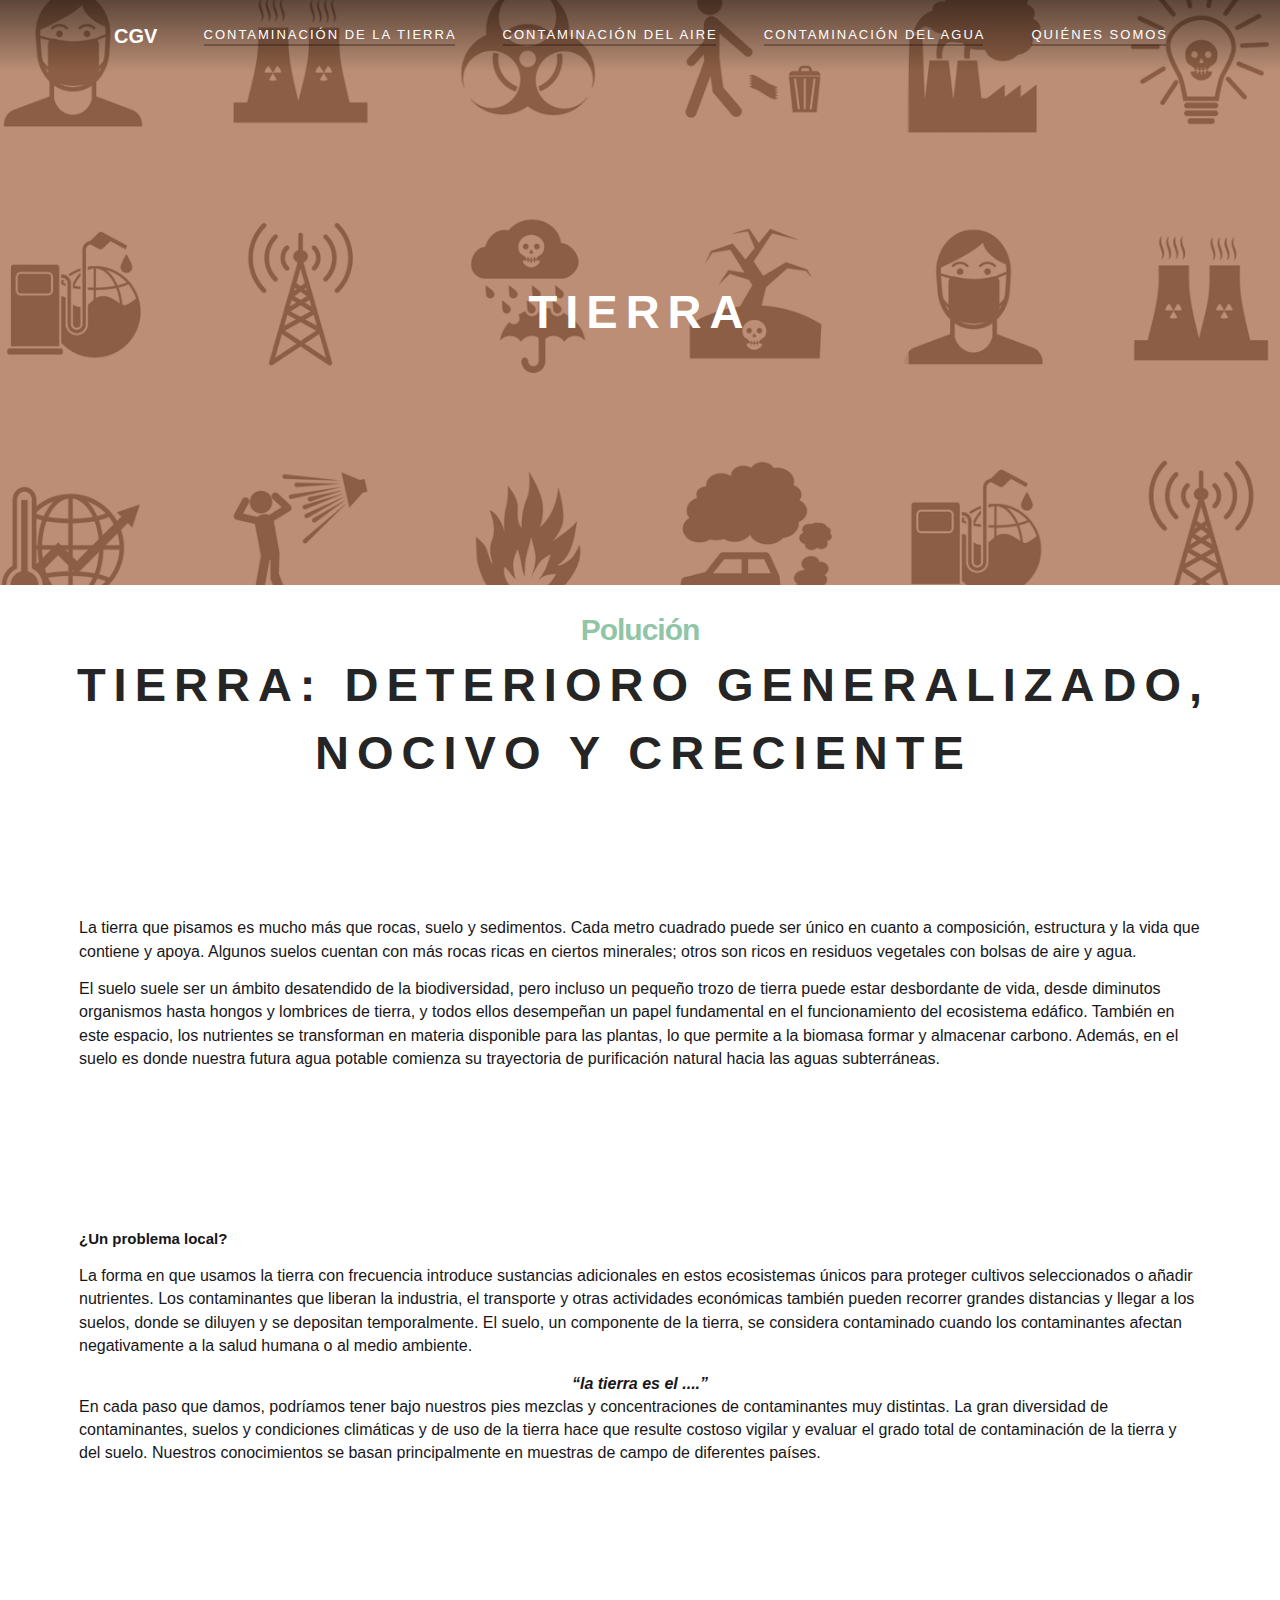
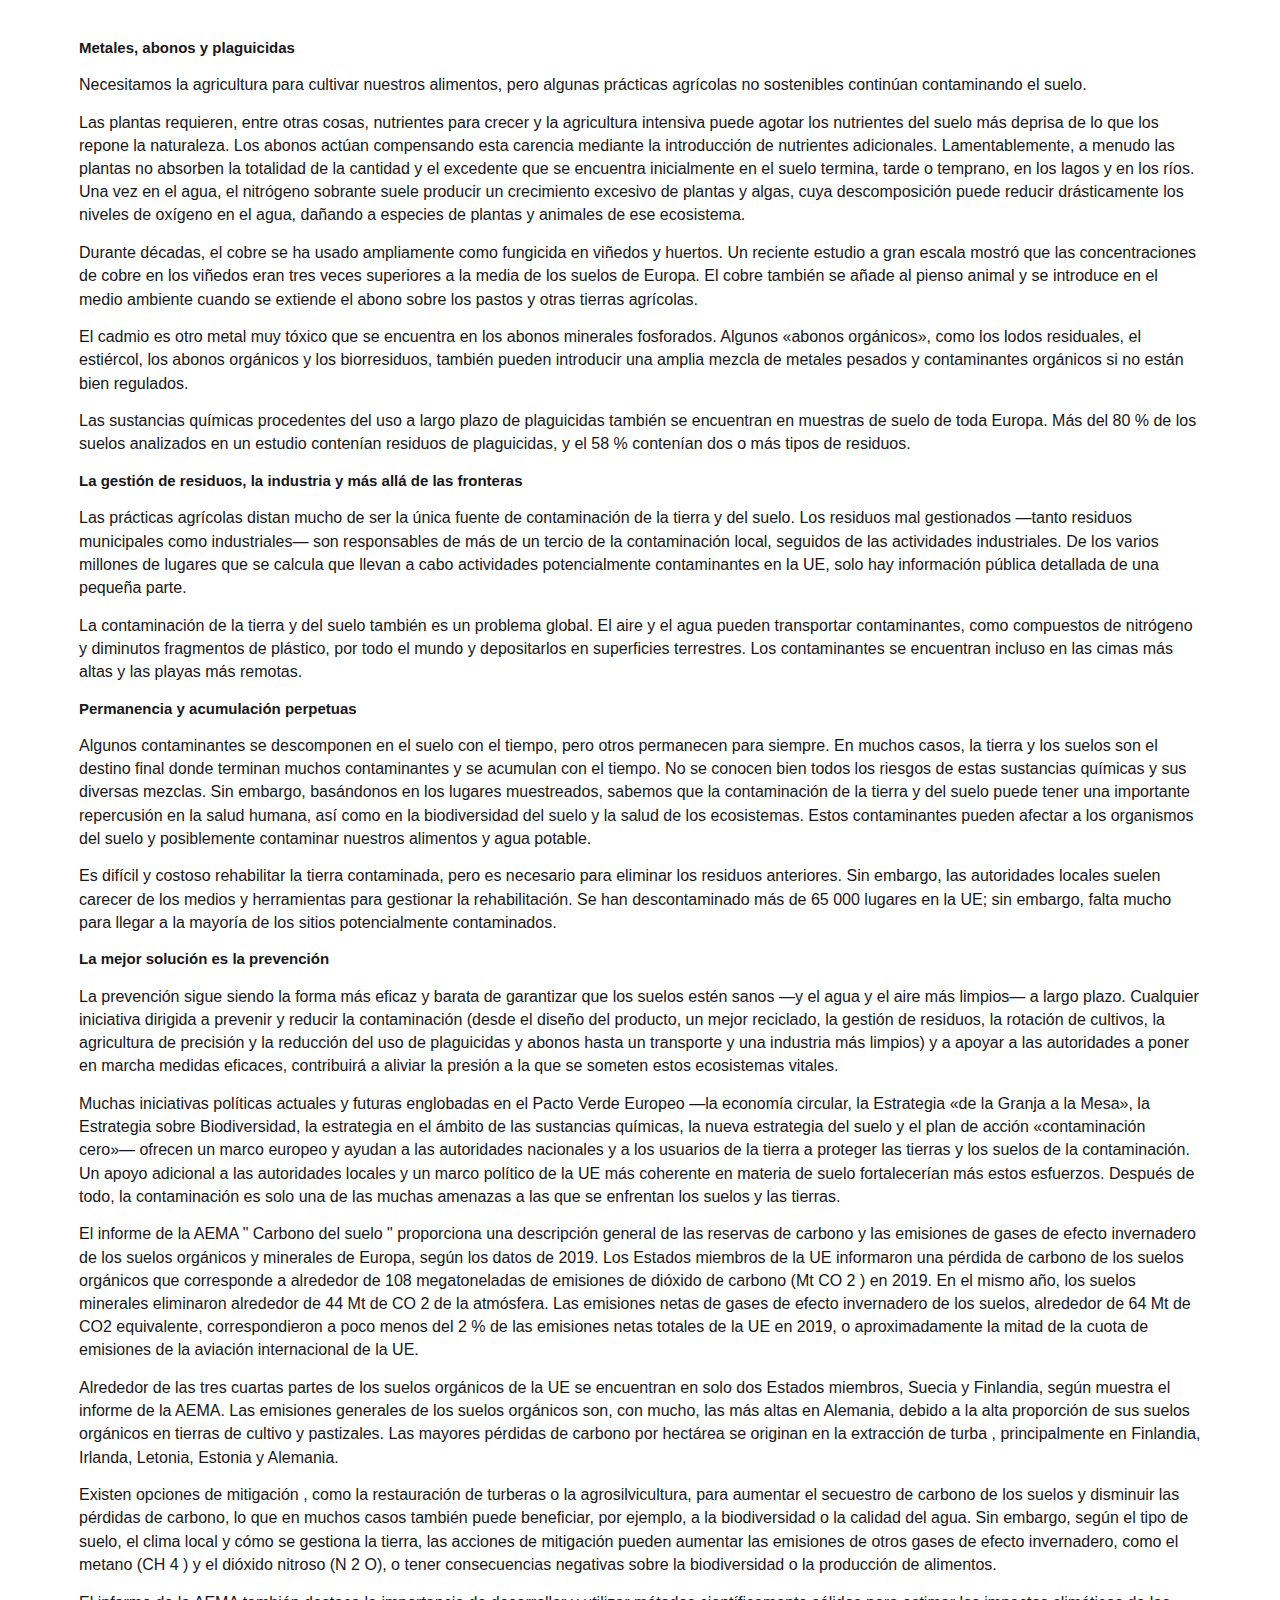
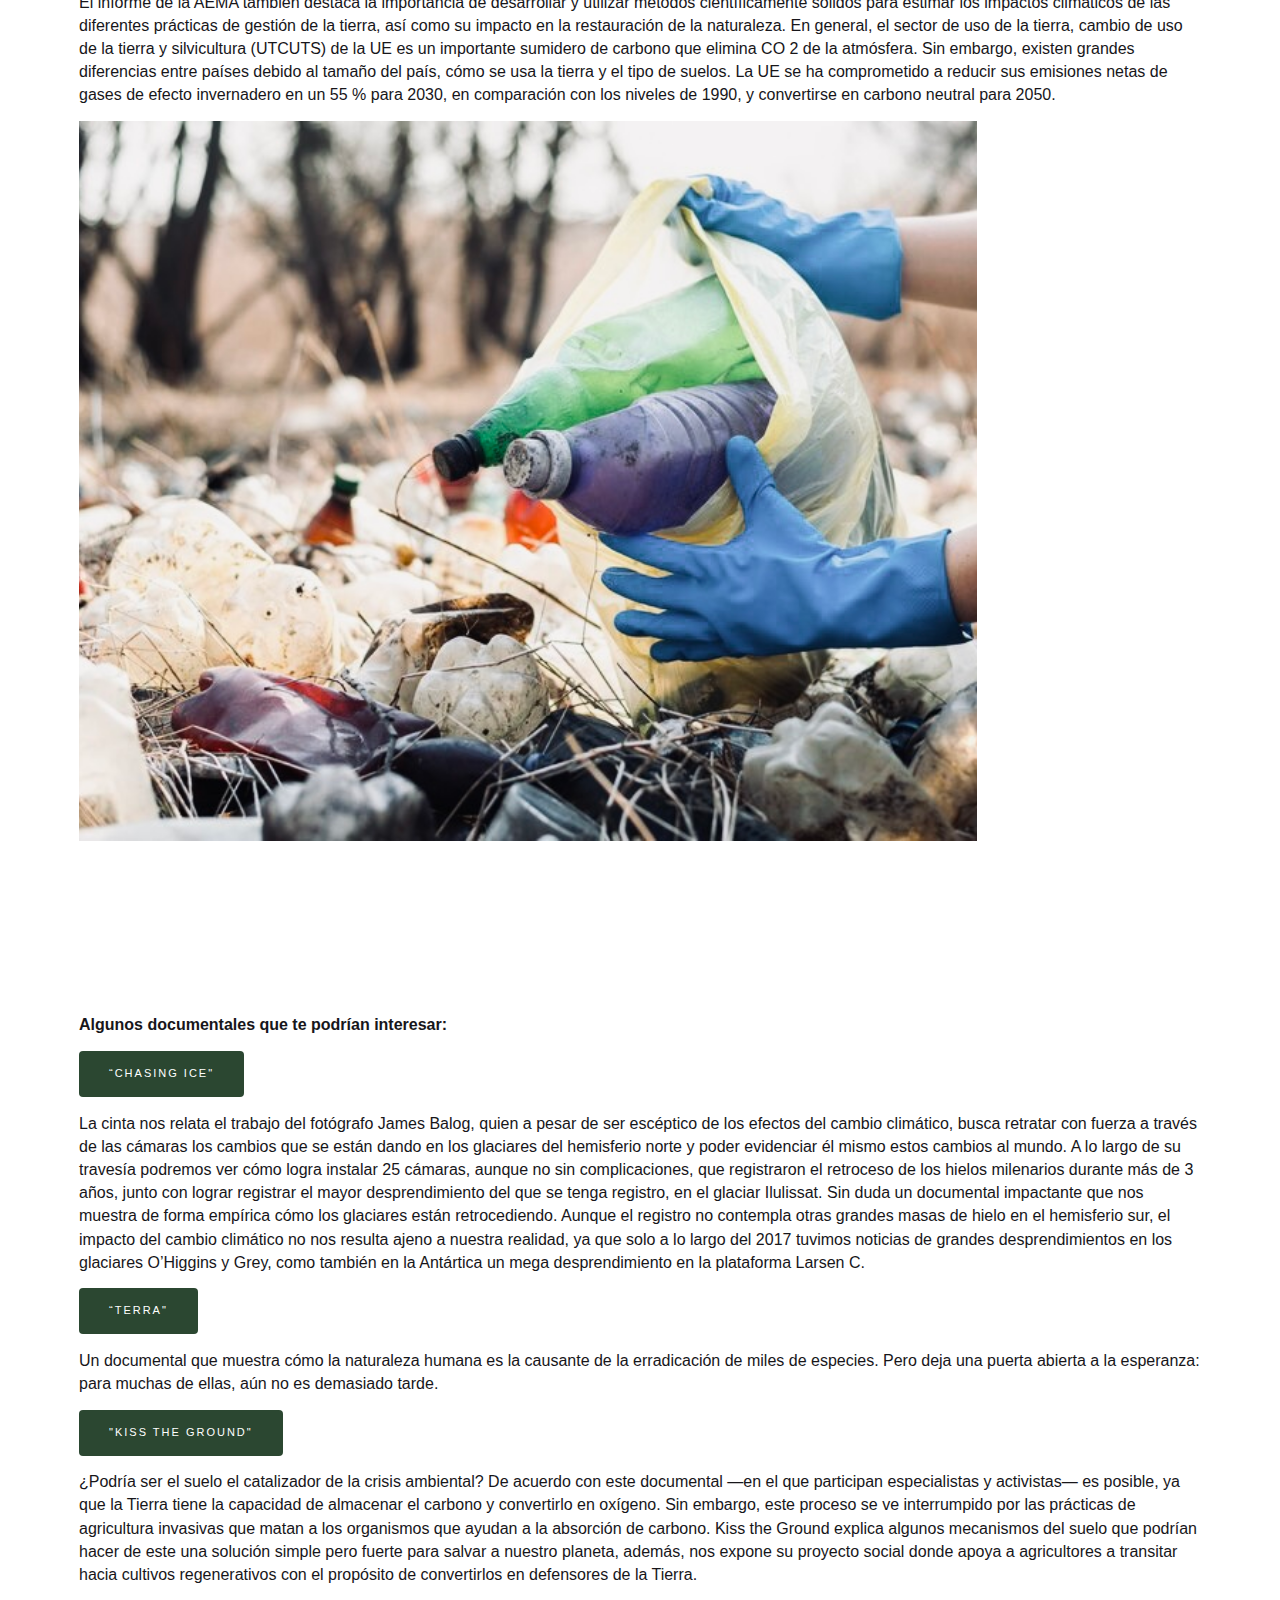
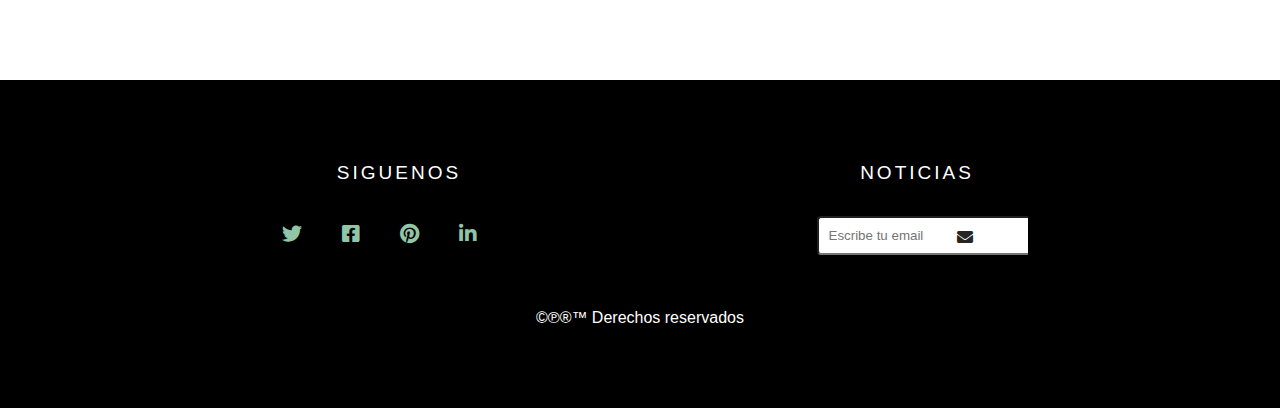
<file: indextierra.html>
<!DOCTYPE html>
<html lang="en">

    <head>
        <meta charset="UTF-8">
        <meta http-equiv="X-UA-Compatible" content="IE=edge">
        <meta name="viewport" content="width=device-width, initial-scale=1.0">
        <title>ProyectoMedioambiental2022</title>
        <link rel="stylesheet" href="https://cdnjs.cloudflare.com/ajax/libs/font-awesome/5.11.2/css/all.min.css">
        <link rel="stylesheet" href="style.css">
    </head>
    <body>
    
    <header>
        <div class="container">
            <nav class="nav">
                <div class="menu-toggle">
                    <i class="fas fa-bars"></i>
                    <i class="fas fa-times"></i>
                </div>
                <a href="index.html" class="logo">CGV</a>
                <ul class="nav-list">
                
                    </li>
                    <li class="nav-item">
                        <a href="indextierra.html" class="nav-link ">Contaminación de la tierra </a>
                    </li>
                    <li class="nav-item">
                        <a href="indexaire.html" class="nav-link ">Contaminación del aire</a>
                     </li>
                    <li class="nav-item">
                        <a href="indexagua.html" class="nav-link ">Contaminación del agua</a>
                    </li>
                    
                    <li class="nav-item">
                        <a href="#" class="nav-link ">  Quiénes Somos</a>
                    </li>
                </ul>
            </nav>
        </div>
    </header>


<section class="taste bt">
    <div class="container">
        <div class="global">
            <h2 class="h2-sub">
                <span class="fil"></span>
            </h2>
            <h1 class="head">Tierra</h1>
        </div>
    </div>
</section>


<div class="inf-agua">
    <div class="global">
        <h2 class="h2-sub">
            <span class="fil">P</span>olución
        </h2>
        <br>
        <h1 class="head hea-dark">Tierra: Deterioro generalizado, nocivo y creciente </h1>
       
        </div>
    </div>
    
  <section>

    <p>

        La tierra que pisamos es mucho más que rocas, suelo y sedimentos. Cada metro cuadrado puede ser único en cuanto a composición, estructura y la vida que contiene y apoya. Algunos suelos cuentan con más rocas ricas en ciertos minerales; otros son ricos en residuos vegetales con bolsas de aire y agua.
    </p>
      
    <br>
    
    <p>
        El suelo suele ser un ámbito desatendido de la biodiversidad, pero incluso un pequeño trozo de tierra puede estar desbordante de vida, desde diminutos organismos hasta hongos y lombrices de tierra, y todos ellos desempeñan un papel fundamental en el funcionamiento del ecosistema edáfico. También en este espacio, los nutrientes se transforman en materia disponible para las plantas, lo que permite a la biomasa formar y almacenar carbono. Además, en el suelo es donde nuestra futura agua potable comienza su trayectoria de purificación natural hacia las aguas subterráneas.
</p>



</p>
</div>
</section>



<section>

    <h2>¿Un problema local?</h2>

<br>
<p>
    La forma en que usamos la tierra con frecuencia introduce sustancias adicionales en estos ecosistemas únicos para proteger cultivos seleccionados o añadir nutrientes. Los contaminantes que liberan la industria, el transporte y otras actividades económicas también pueden recorrer grandes distancias y llegar a los suelos, donde se diluyen y se depositan temporalmente. El suelo, un componente de la tierra, se considera contaminado cuando los contaminantes afectan negativamente a la salud humana o al medio ambiente.</p>

<br>

<p style="text-align: center;"><span class="citeParagraph"><strong><em>“la tierra es el ....”</em></strong></span></p>

<p>
    En cada paso que damos, podríamos tener bajo nuestros pies mezclas y concentraciones de contaminantes muy distintas. La gran diversidad de contaminantes, suelos y condiciones climáticas y de uso de la tierra hace que resulte costoso vigilar y evaluar el grado total de contaminación de la tierra y del suelo. Nuestros conocimientos se basan principalmente en muestras de campo de diferentes países.</p>

<br>
</section>


    <section>

    <h2>Metales, abonos y plaguicidas</h2>


<br>
<p>
    Necesitamos la agricultura para cultivar nuestros alimentos, pero algunas prácticas agrícolas no sostenibles continúan contaminando el suelo.</p>


<br>
<p>
    Las plantas requieren, entre otras cosas, nutrientes para crecer y la agricultura intensiva puede agotar los nutrientes del suelo más deprisa de lo que los repone la naturaleza. Los abonos actúan compensando esta carencia mediante la introducción de nutrientes adicionales. Lamentablemente, a menudo las plantas no absorben la totalidad de la cantidad y el excedente que se encuentra inicialmente en el suelo termina, tarde o temprano, en los lagos y en los ríos. Una vez en el agua, el nitrógeno sobrante suele producir un crecimiento excesivo de plantas y algas, cuya descomposición puede reducir drásticamente los niveles de oxígeno en el agua, dañando a especies de plantas y animales de ese ecosistema.</p>


<br>
<p>
    Durante décadas, el cobre se ha usado ampliamente como fungicida en viñedos y huertos. Un reciente estudio a gran escala mostró que las concentraciones de cobre en los viñedos eran tres veces superiores a la media de los suelos de Europa. El cobre también se añade al pienso animal y se introduce en el medio ambiente cuando se extiende el abono sobre los pastos y otras tierras agrícolas.</p>


<br>
<p>
    El cadmio es otro metal muy tóxico que se encuentra en los abonos minerales fosforados. Algunos «abonos orgánicos», como los lodos residuales, el estiércol, los abonos orgánicos y los biorresiduos, también pueden introducir una amplia mezcla de metales pesados y contaminantes orgánicos si no están bien regulados.</p>


<br>
<p>
    Las sustancias químicas procedentes del uso a largo plazo de plaguicidas también se encuentran en muestras de suelo de toda Europa. Más del 80 % de los suelos analizados en un estudio contenían residuos de plaguicidas, y el 58 % contenían dos o más tipos de residuos. </p>


<br>

<h2>La gestión de residuos, la industria y más allá de las fronteras</h2>


<br>
<p>
    Las prácticas agrícolas distan mucho de ser la única fuente de contaminación de la tierra y del suelo. Los residuos mal gestionados —tanto residuos municipales como industriales— son responsables de más de un tercio de la contaminación local, seguidos de las actividades industriales. De los varios millones de lugares que se calcula que llevan a cabo actividades potencialmente contaminantes en la UE, solo hay información pública detallada de una pequeña parte.
</p>


<br>
<p>
    La contaminación de la tierra y del suelo también es un problema global. El aire y el agua pueden transportar contaminantes, como compuestos de nitrógeno y diminutos fragmentos de plástico, por todo el mundo y depositarlos en superficies terrestres. Los contaminantes se encuentran incluso en las cimas más altas y las playas más remotas.</p>


<br>

<h2>Permanencia y acumulación perpetuas</h2>


<br>
<p>
    Algunos contaminantes se descomponen en el suelo con el tiempo, pero otros permanecen para siempre. En muchos casos, la tierra y los suelos son el destino final donde terminan muchos contaminantes y se acumulan con el tiempo. No se conocen bien todos los riesgos de estas sustancias químicas y sus diversas mezclas. Sin embargo, basándonos en los lugares muestreados, sabemos que la contaminación de la tierra y del suelo puede tener una importante repercusión en la salud humana, así como en la biodiversidad del suelo y la salud de los ecosistemas. Estos contaminantes pueden afectar a los organismos del suelo y posiblemente contaminar nuestros alimentos y agua potable.</p>


<br>
<p>
    Es difícil y costoso rehabilitar la tierra contaminada, pero es necesario para eliminar los residuos anteriores. Sin embargo, las autoridades locales suelen carecer de los medios y herramientas para gestionar la rehabilitación. Se han descontaminado más de 65 000 lugares en la UE; sin embargo, falta mucho para llegar a la mayoría de los sitios potencialmente contaminados.</p>


<br>

<h2><strong> La mejor solución es la prevención</strong></h2>

<br>
<p>
    La prevención sigue siendo la forma más eficaz y barata de garantizar que los suelos estén sanos —y el agua y el aire más limpios— a largo plazo. Cualquier iniciativa dirigida a prevenir y reducir la contaminación (desde el diseño del producto, un mejor reciclado, la gestión de residuos, la rotación de cultivos, la agricultura de precisión y la reducción del uso de plaguicidas y abonos hasta un transporte y una industria más limpios) y a apoyar a las autoridades a poner en marcha medidas eficaces, contribuirá a aliviar la presión a la que se someten estos ecosistemas vitales.</p>


<br>
<p>
    Muchas iniciativas políticas actuales y futuras englobadas en el Pacto Verde Europeo —la economía circular, la Estrategia «de la Granja a la Mesa», la Estrategia sobre Biodiversidad, la estrategia en el ámbito de las sustancias químicas, la nueva estrategia del suelo y el plan de acción «contaminación cero»— ofrecen un marco europeo y ayudan a las autoridades nacionales y a los usuarios de la tierra a proteger las tierras y los suelos de la contaminación. Un apoyo adicional a las autoridades locales y un marco político de la UE más coherente en materia de suelo fortalecerían más estos esfuerzos. Después de todo, la contaminación es solo una de las muchas amenazas a las que se enfrentan los suelos y las tierras.
</p>


<br>
<p>El informe de la AEMA " Carbono del suelo " proporciona una descripción general de las reservas de carbono y las emisiones de gases de efecto invernadero de los suelos orgánicos y minerales de Europa, según los datos de 2019. Los Estados miembros de la UE informaron una pérdida de carbono de los suelos orgánicos que corresponde a alrededor de 108 megatoneladas de emisiones de dióxido de carbono (Mt CO 2 ) en 2019. En el mismo año, los suelos minerales eliminaron alrededor de 44 Mt de CO 2 de la atmósfera. Las emisiones netas de gases de efecto invernadero de los suelos, alrededor de 64 Mt de CO2 equivalente, correspondieron a poco menos del 2 % de las emisiones netas totales de la UE en 2019, o aproximadamente la mitad de la cuota de emisiones de la aviación internacional de la UE.</p>

<br>
<p>Alrededor de las tres cuartas partes de los suelos orgánicos de la UE se encuentran en solo dos Estados miembros, Suecia y Finlandia, según muestra el informe de la AEMA. Las emisiones generales de los suelos orgánicos son, con mucho, las más altas en Alemania, debido a la alta proporción de sus suelos orgánicos en tierras de cultivo y pastizales. Las mayores pérdidas de carbono por hectárea se originan en la extracción de turba , principalmente en Finlandia, Irlanda, Letonia, Estonia y Alemania.</p>

<br>
<p>Existen opciones de mitigación , como la restauración de turberas o la agrosilvicultura, para aumentar el secuestro de carbono de los suelos y disminuir las pérdidas de carbono, lo que en muchos casos también puede beneficiar, por ejemplo, a la biodiversidad o la calidad del agua. Sin embargo, según el tipo de suelo, el clima local y cómo se gestiona la tierra, las acciones de mitigación pueden aumentar las emisiones de otros gases de efecto invernadero, como el metano (CH 4 ) y el dióxido nitroso (N 2 O), o tener consecuencias negativas sobre la biodiversidad o la producción de alimentos.</p>

<br>
<p>El informe de la AEMA también destaca la importancia de desarrollar y utilizar métodos científicamente sólidos para estimar los impactos climáticos de las diferentes prácticas de gestión de la tierra, así como su impacto en la restauración de la naturaleza.

    En general, el sector de uso de la tierra, cambio de uso de la tierra y silvicultura (UTCUTS) de la UE es un importante sumidero de carbono que elimina CO 2 de la atmósfera. Sin embargo, existen grandes diferencias entre países debido al tamaño del país, cómo se usa la tierra y el tipo de suelos. La UE se ha comprometido a reducir sus emisiones netas de gases de efecto invernadero en un 55 % para 2030, en comparación con los niveles de 1990, y convertirse en carbono neutral para 2050.
    </p>



<br>
<div class="slider-container">  
<img
class="slider-item"
src="img/htierra.jpg"
/>
<img
class="slider-item"
src="img/htierraa.jpg"
/>
<img
class="slider-item"
src="img/htierraaa.jpg"
/>
</div>  

</section>

<section>

<br>
<p>
  <strong> Algunos documentales que te podrían interesar:</strong> 
</p>

<br>
<a href="https://www.amazon.com/Chasing-Ice-James-Balog/dp/B08PDSSNS6/ref=sr_1_2?dchild=1&keywords=chasing+ice&qid=1633707996&sr=8-2" class="btn cta-btn">“Chasing ice"
</a>
<br>
<br>

<p>La cinta nos relata el trabajo del fotógrafo James Balog, quien a pesar de ser escéptico de los efectos del cambio climático, busca retratar con fuerza a través de las cámaras los cambios que se están dando en los glaciares del hemisferio norte y poder evidenciar él mismo estos cambios al mundo.
    A lo largo de su travesía podremos ver cómo logra instalar 25 cámaras, aunque no sin complicaciones, que registraron el retroceso de los hielos milenarios durante más de 3 años, junto con lograr registrar el mayor desprendimiento del que se tenga registro, en el glaciar Ilulissat.
    Sin duda un documental impactante que nos muestra de forma empírica cómo los glaciares están retrocediendo. Aunque el registro no contempla otras grandes masas de hielo en el hemisferio sur, el impacto del cambio climático no nos resulta ajeno a nuestra realidad, ya que solo a lo largo del 2017 tuvimos noticias de grandes desprendimientos en los glaciares O’Higgins y Grey, como también en la Antártica un mega desprendimiento en la plataforma Larsen C.
    </p>

<br>
<a href="https://www.youtube.com/watch?v=ll2dNnsDwGg" class="btn cta-btn">“Terra"
</a>
<br>
<br>

<p>Un documental que muestra cómo la naturaleza humana es la causante de la erradicación de miles de especies. Pero deja una puerta abierta a la esperanza: para muchas de ellas, aún no es demasiado tarde.</p>

<br>
<a href="
https://www.netflix.com/cl/title/81321999?trkid=13752289%C2%A0%C2%A0%C2%A0&s=i
" class="btn cta-btn">"Kiss the ground"
</a>
<br>
<br>

<p>¿Podría ser el suelo el catalizador de la crisis ambiental? De acuerdo con este documental —en el que participan especialistas y activistas— es posible, ya que la Tierra tiene la capacidad de almacenar el carbono y convertirlo en oxígeno.
    Sin embargo, este proceso se ve interrumpido por las prácticas de agricultura invasivas que matan a los organismos que ayudan a la absorción de carbono.
    Kiss the Ground explica algunos mecanismos del suelo que podrían hacer de este una solución simple pero fuerte para salvar a nuestro planeta, además, nos expone su proyecto social donde apoya a agricultores a transitar hacia cultivos regenerativos con el propósito de convertirlos en defensores de la Tierra.</p>

<br>



</section>























</div>

</div>

</div>
</div>
</section>

<footer>
    <div class="container">
        <div class="footer-content">

           
            <div class="footer-div">
                <div class="social-media">
                    <h4>Siguenos</h4>
                    <ul class="social-icons">
                        <li>
                            <a href="#"><i class="fab fa-twitter"></i></a>
                        </li>
                        <li>
                            <a href="#"><i class="fab fa-facebook-square"></i></a>
                        </li>
                        <li>
                            <a href="#"><i class="fab fa-pinterest"></i></a>
                        </li>
                        <li>
                            <a href="#"><i class="fab fa-linkedin-in"></i></a>
                        </li>
                        <li>
                            <a href="#"><i class="fab fa-tripadvisor"></i></a>
                        </li>
                    </ul>
                </div>
                <div>
                    <h4>Noticias</h4>
                    <form action="" class="news-form">
                        <input type="text" class="news-input"
                        placeholder="Escribe tu email"
                        >
                        <button class="news-btn" type="submit">
                            <i class="fas fa-envelope"></i>
                        </button>
                    </form>
                </div>

                
            </div>
            <p> ©℗®™ Derechos reservados</p>
        </div>
    </div>
</footer>

<script>

const selectElement = function(element) {
return document.querySelector(element);
}


let menuToggle = selectElement('.menu-toggle');
let body = selectElement('body');

menuToggle.addEventListener('click', function(){
body.classList.toggle('open');
})

</script>


</body>
</html>
</file>
<file: style.css>
sGlobales
*,

*::before,
*::after {
    margin: 0;
    padding: 0;
    box-sizing: border-box;
}

html {
    font-family: 'Poppins', sans-serif;
    font-size: 10px;
    color: #000;
    scroll-behavior: smooth;
}

body {
    overflow-x: hidden;
}

section {
    padding: 3.9rem 0;
    overflow: hidden;
}

img {
    width: 100%;
    max-width: 100%;
}

a {
    text-decoration: none;
}

p {
    font-size: 1.6rem;
}

.container {
    width: 100%;
    max-width: 122.5rem;
    margin:  0 auto;
    padding: 0 2.4rem;
}

header {
    width: 100%;
    position: absolute;
    top: 0;
    left: 0;
    z-index: 1;
    background-image: linear-gradient(to bottom, rgba(0,0,0,.5), transparent);
}
.nav {
    height: 7.2rem;
    display: flex;
    align-items: center;
    justify-content: center;
}

.menu-toggle {
    color: #fff;
    font-size: 2.2rem;
    position: absolute;
    top: 50%;
    transform: translateY(-50%);
    right: 2.5rem;
    cursor: pointer;
    z-index: 1500;
}

.fa-times {
    display: none;
}

.nav-list {
    list-style: none;
    position: fixed;
    top: 0;
    left: 0;
    width: 80%;
    height: 100vh;
    background-color: #252525;
    padding: 4.4rem;
    display: flex;
    flex-direction: column;
    justify-content: space-around;
    z-index: 1250;
    transform: translateX(-100%);
   
}

.nav::before {
    content: '';
    position: fixed;
    top: 0;
    left: 0;
    width: 100vw;
    height: 100vh;
    background-color: rgba(0, 0, 0, .8);
    z-index: 1000;
    opacity: 0;
    transform: scale(0);
    transition: opacity .5s;

}

.open .fa-times {
    display: block;
}

.open .fa-bars {
    display: none;
}

.open .nav-list {
    transform: translateX(0);
}
.open .nav::before{
    opacity: 1;
    transform: scale(1);
}

.logo {
    color: rgb(255, 255, 255);
    font-size: 2rem;
    font-weight: 600;
}

.nav-item {
    border-bottom: 2px solid rgba(10, 10, 10, 0.3);
}

.nav-link {
    display: block;
    color: rgb(255, 255, 255);
    text-transform: uppercase;
    font-size: 1.6rem;
    letter-spacing: 2px;
    margin-right: -2px;
}

.nav-link:hover {
    color: #82ab92;
}



.hero {
    width: 100%;
    height: 70vh;
    background: url(img/fondop.png) center no-repeat;
    background-size: cover;
    display: flex;
    align-items: center;
    text-align: center;
}

.h2-sub {
    font-size: 3rem;
    font-family: 'Poppins', sans-serif;
    color: #90c5a8;
    font-weight: 600;
    line-height: .4;
}

.fil {
    text-transform: uppercase;
    font-size: 3rem;
}

.head {
    color: #fff;
    font-size: 3.7rem;
    font-family: 'Poppins', sans-serif;
    text-transform: uppercase;
    font-weight: 900;
    letter-spacing: .5rem;
}

.circle {
    font-size: 1.5rem;
    color: #90c5a8;
    margin: 0 1.6rem;
}

.he-des h5 {
    color: rgb(13, 13, 13);
    font-size: 1.4rem;
    font-weight: 100;
    text-transform: uppercase;
    margin-bottom: 1.2rem;
    letter-spacing: 3px;
    margin-right: -3px;
    line-height: 1.5;
}

.btn {
    display: inline-block;
    text-transform: uppercase;
    letter-spacing: 2px;
    margin-right: -2px;
}

.cta-btn {
    font-size: 1.1rem;
    background-color: #2b4731;
    padding: 1.5rem 3rem;
    color: #fff;
    border-radius: .4rem;
}
.cta-btn:hover,
.cta-btn:focus {
    color: #fff;
    background-color: #516459;
}


.global {
    text-align: center;
    margin-top: 3.9rem;
}

.dis-sto .global {
    margin-top: 6.9rem;
}

.global .circle {
    color: #1e233f;
    margin: 2.4rem 0;
}

.hea-dark {
    color: #252525;
    letter-spacing: .7rem;
    margin-right: -.7rem;
}

.global .h2-sub {
    letter-spacing: -1px;
    line-height: .42;
}

.res-info {
    text-align: center;
}

.res-des {
    margin-bottom: 3rem;
}

.res-des p {
    line-height: 1.6;
    margin-bottom: 2.4rem
}




.taste {
    background: url("img/tierraprincipal.png") center no-repeat;
    background-size:cover;
}

.bt {
    min-height: 65vh;
    display: flex;
    align-items: center;
}


Aire

.image-group {
    display: grid;
    grid-template-columns: repeat(2, 1fr);
    grid-gap: 1.5rem;
}

.disco .res-des {
    padding-top: 3rem;
    margin-bottom: 0;
}

.pb {
    background: url("img/aireprincipal.png") center no-repeat;
    background-size: cover;
}

Agua

.image-group {
    display: grid;
    grid-template-columns: repeat(2, 1fr);
    grid-gap: 1.5rem;
}

.disco .res-des {
    padding-top: 3rem;
    margin-bottom: 0;
}

.pi {
    background: url("img/aguaprincipal.png") center no-repeat;
    background-size: cover;
}



footer {
    padding: 7.9rem 0;
    background-color: #000000;
    color: rgb(255, 255, 255);
    text-align: center;
    position: relative;
}

.footer-content {
    overflow: hidden;
}

.footer-content h4 {
    font-size: 1.9rem;
    text-transform: uppercase;
    font-weight: 100;
    letter-spacing: 3px;
    margin-bottom: 3rem;
}

.footer-content .circle{
    margin: 2.4rem 0;
}

.footer-content-about {
    margin-bottom: 5.4rem;
}

.footer-content-about p {
    line-height: 2;
}

.social-icons {
    list-style: none;
    margin-bottom: 5.4rem;
    display: flex;
    justify-content: center;
}

.social-icons i {
    font-size: 2rem;
    color: #90c5a8;
    padding: .8rem 2rem;
    
}

.social-icons i:hover,
.social-icons i:focus {
    color: #ffc845;
}

.news-form {
    width: 100%;
    position: relative;
    display: flex;
    justify-content: center;

}

.news-input {
    width: 100%;
    max-width: 25rem;
    padding: 1rem;
    border-radius: .4rem;
}
.news-btn {
    background: transparent;
    border: none;
    color: #252525;
    cursor: pointer;
    font-size: 1.6rem;
    padding: 1px .6rem;
    position: absolute;
    top: 30%;
    margin-left: 20.5rem;
}

@media screen and (min-width: 900px) {

    section {
        padding: 7.9rem;
    }

    .menu-toggle {
        display: none;
    }

    .nav {
        justify-content: space-between;
    }

    .nav-list {
        position: initial;
        width: initial;
        height: initial;
        background-color: transparent;
        padding: 0;
        justify-content: initial;
        flex-direction: row;
        transform: initial;
        transition: initial;
    }

    .nav-item {
        margin: 0 2.4rem;
    }

    .nav-item:last-child {
        margin-right: 0;
    }

    .nav-link {
        font-size: 1.3rem;
    }

    .active {
        position: relative;
    }
    .active::before {
        content: '';
        position: absolute;
        width: 100%;
        height: 2px;
        background-color: #fff;
        left: 0;
        bottom: -3px;
    }

    .h2-sub {
        font-size: 3rem;
    }

    .fil {
        font-size: 3rem;
    }
    .head {
        font-size: 4.7rem;
        letter-spacing: .8rem;
    }

    .res-info {
        display: flex;
        align-items: center;
    }

    .res-info > div {
        flex: 1;
    }

    .pad-rig {
        padding-right: 7rem;
    }

    .footer-content {
        max-width: 77.5rem;
        margin: auto;
    }

    .footer-content-about {
        max-width: 51.3rem;
        margin:  0 auto 5.4rem;
    }

    .footer-div{
        display: flex;
        justify-content: space-between;
    }

    .social-media,
    .news-form {
        width: 100%;
        max-width: 27.3rem;
        margin: 0 1rem;
    }

   .news-btn {
       margin-left: 7.5rem;
   }

   :root {
    --color-primary:    #f01f4b;
    --color-text:       #17161A;
    --color-background: #f5f5f5;
  }
  * {
    margin: 0;
    padding: 0;
    box-sizing: border-box;
  }
  body {
    font-family: sans-serif;
    font-size: 1rem;
    line-height: 1.45;
    color: var(--color-text);
  }
  a {
    color: var(--color-primary);
  }
  .container {
    max-width: 1100px;
    margin-left: auto;
    margin-right: auto;
  }
  .services {
    padding: 3rem 0;
  }
  .services__header {
    margin-bottom: 4rem;
    text-align: center;
  }
  .services__title {
    max-width: 400px;
    margin-left: auto;
    margin-right: auto;
    font-size: 2.5rem;
    line-height: 1;
  }
  .services__epigraph {
    display: inline-block;
    margin-bottom: 1rem;
    padding: .65rem 1rem .35rem;
    font-size: .85rem;
    line-height: 1;
    text-transform: uppercase;
    background-color: var(--color-background);
    border-radius: 5px;
  }
  .services__body {
    display: grid;
    margin-bottom: 4rem;
    grid-template-columns: repeat(4, 1fr);
    gap: 2rem;
  }
  .service {
    padding: 2.5rem 1.25rem 2rem 1.25rem;
    text-align: center;
    background-color: var(--color-background);
    border-radius: 20px;
  }
  .service__title {
    margin-bottom: 1rem;
    line-height: 1;
  }
  .service__description {
    margin-bottom: 1.75rem;
  }
  .service__link {
    color: var(--color-text);
  }
  .services__footer {
    text-align: center;
  }
  .services__button {
    display: inline-block;
    margin-bottom: 1rem;
    padding: 1rem 2rem;
    text-decoration: none;
    color: #fff;
    background-color: var(--color-primary);
    border-radius: 2rem;
  }
  .EAD {
    background: url("img/escuelasomos.jpg") center no-repeat;
    background-size:cover;
}
.services {
    text-align: center;
}


.inf-agua {
    text-align: center;
}

.inf-agua {
    margin-bottom: 5rem;
}

.inf-agua p {
    line-height: 1.6;
    margin-bottom: 2.7rem
}

.list-agu{
    font-size:1.75rem;
    text-align:left;
    margin-bottom: 5rem;
    line-height: 1.6;
    margin-bottom: 2.7rem


}

.img-stres{
     width: 600px;
    height: 600px;
    left: 100;
    top: 100;
    
}

.slider-container {
    display: flex;
    width: 100%;
    height: 100vh;
    overflow-x: scroll;
  }
  
  .slider-container img {
    flex: 0 0 100%;
    width: 50%;
    object-fit: cover;
  }

  .slider-container {
    display: flex;
    width: 80%;
    height: 80vh;
    overflow-x: scroll
  }
  .cards{
    display:flex;
    justify-content: space-evenly;
    align-items: center;
}

.cards .card{
    background: #2b4731;
    display: flex;
    width: 140%;
    height: 300px;
    align-items: center;
    justify-content: space-evenly;
    border-radius: 5px;
    box-shadow: 0 0 6px 0 rgba(0, 0, 0, 0.6);
    
}

.cards .card img{
    width: 110px;
    height: 110px;
    object-fit: cover;
    border: 3px solid #fff;
    border-radius: 50%;
    display: block;
}

.cards .card > .contenido-texto-card{
    width: 60%;
    color: #fff;
}

.cards .card > .contenido-texto-card p{
    font-weight: 300;
    padding-top: 5px;
}

}
</file>
